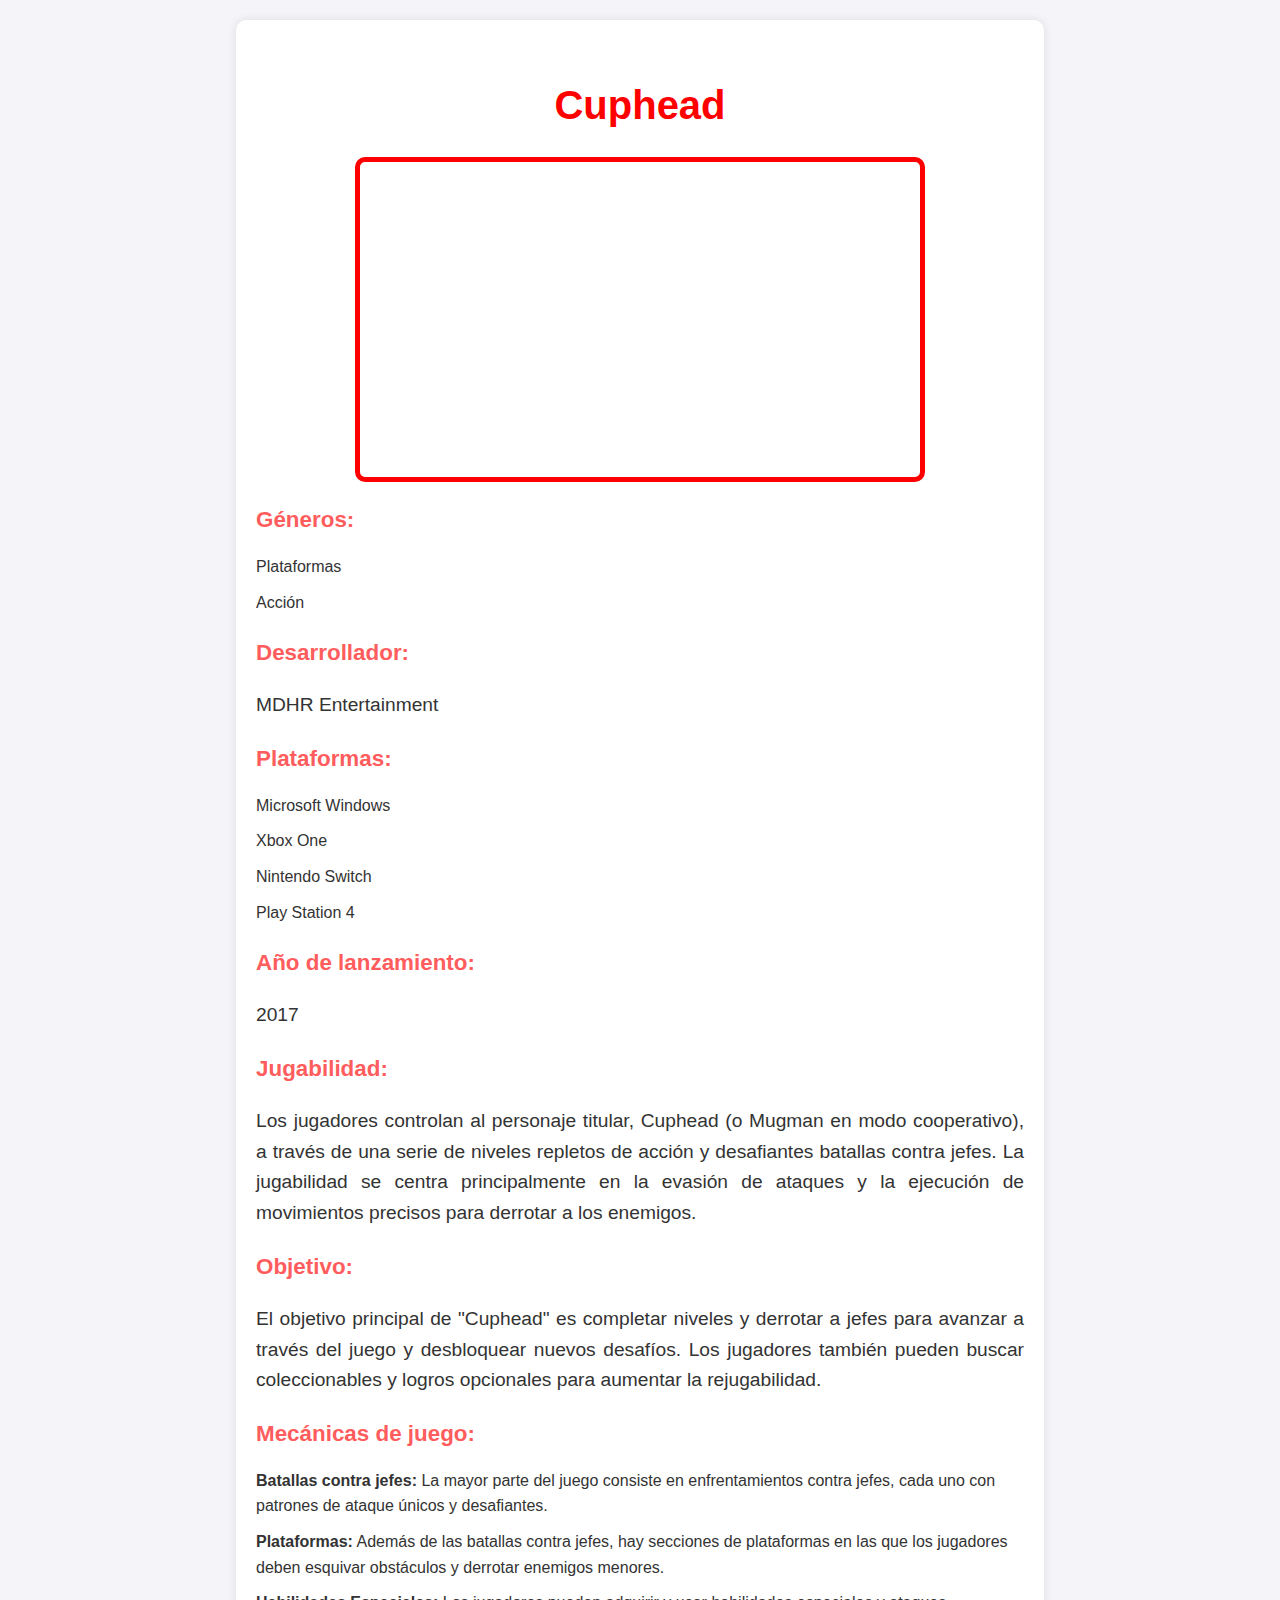
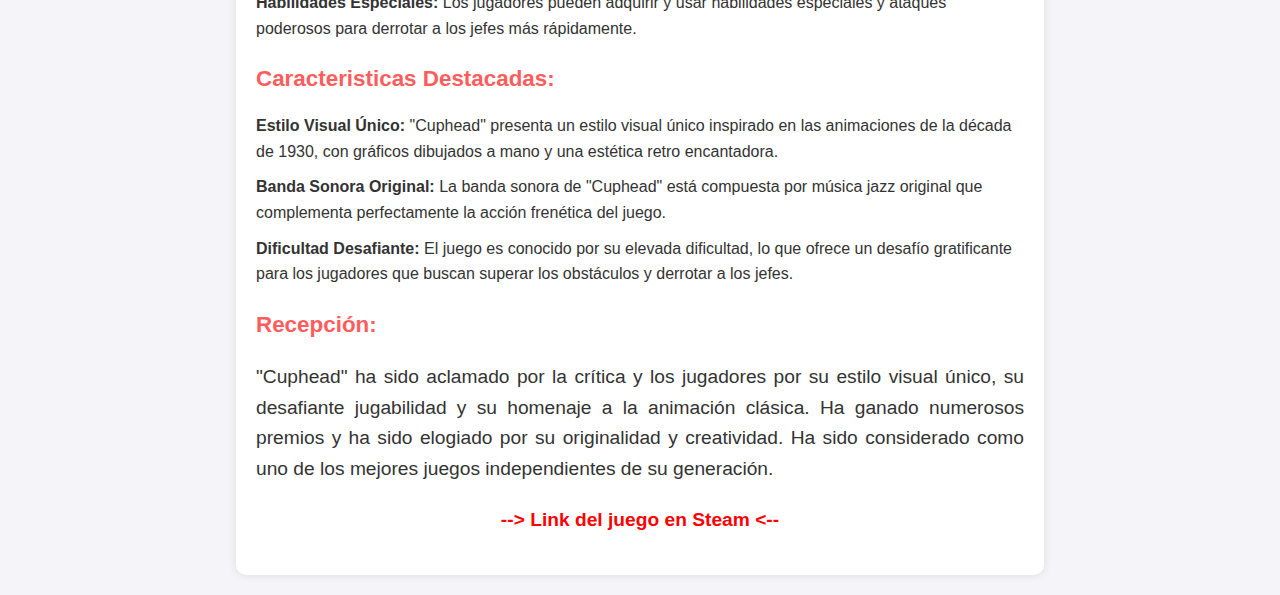
<file: FASE 2/capje.html>
<!DOCTYPE html>
<html lang="es">
<head>
    <meta charset="UTF-8">
    <meta name="viewport" content="width=device-width, initial-scale=1.0">
    <title>Cuphead</title>
    <style>
        body {
            font-family: Arial, sans-serif;
            background-color: #f4f4f9;
            color: #333;
            line-height: 1.6;
            margin: 0;
            padding: 0;
            display: flex;
            justify-content: center;
        }
        .container {
            width: 60%;
            margin: 20px;
            padding: 20px;
            background-color: #fff;
            box-shadow: 0 0 10px rgba(0, 0, 0, 0.1);
            border-radius: 10px;
        }
        h2 {
            text-align: center;
            color: #FF0000;
            font-size: 2.5em;
            margin-bottom: 20px;
        }
        p {
            font-size: 1.2em;
            text-align: justify;
        }
        .section {
            margin-bottom: 20px;
        }
        .section-title {
            font-weight: bold;
            font-size: 1.4em;
            margin-bottom: 10px;
            color: #FF5D5D;
        }
        .section ul {
            list-style-type: none;
            padding: 0;
        }
        .section ul li {
            margin-bottom: 10px;
        }
        .centered {
            text-align: center;
            margin-bottom: 20px;
        }
        .centered a {
            color: #FF0000;
            text-decoration: none;
            font-weight: bold;
            font-size: 1.2em;
        }
        .centered a:hover {
            text-decoration: underline;
        }
        iframe {
            display: block;
            margin: 0 auto 20px;
            border: 5px solid #FF0000;
            border-radius: 10px;
        }
    </style>
 <link rel="shortcut icon" type="image/x-icon" href="Iconos/cap.ico">
</head>
<body>
    <div class="container">
        <h2>Cuphead</h2>
        
        <div class="centered">
            <iframe width="560" height="315" src="https://www.youtube.com/embed/NN-9SQXoi50?si=hmI5vJH0Q4GFMEys" allowfullscreen></iframe>
        </div>
        
        <div class="section">
            <div class="section-title">Géneros:</div>
            <ul>
                <li>Plataformas</li>
                <li>Acción</li>
            </ul>
        </div>
        
        <div class="section">
            <div class="section-title">Desarrollador:</div>
            <p>MDHR Entertainment</p>
        </div>
        
        <div class="section">
            <div class="section-title">Plataformas:</div>
            <ul>
                <li>Microsoft Windows</li>
                <li>Xbox One</li>
		<li>Nintendo Switch </li>
		<li>Play Station 4 </li>
            </ul>
        </div>
        
        <div class="section">
            <div class="section-title">Año de lanzamiento:</div>
            <p>2017</p>
        </div>
        
        <div class="section">
            <div class="section-title">Jugabilidad:</div>
            <p>Los jugadores controlan al personaje titular, Cuphead (o Mugman en modo cooperativo), a través de una serie de niveles repletos de acción y desafiantes batallas contra jefes. La jugabilidad se centra principalmente en la evasión de ataques y la ejecución de movimientos precisos para derrotar a los enemigos.</p>
        </div>
        
        <div class="section">
            <div class="section-title">Objetivo:</div>
            <p>El objetivo principal de "Cuphead" es completar niveles y derrotar a jefes para avanzar a través del juego y desbloquear nuevos desafíos. Los jugadores también pueden buscar coleccionables y logros opcionales para aumentar la rejugabilidad.</p>
        </div>
        
        <div class="section">
            <div class="section-title">Mecánicas de juego:</div>
            <ul>
                <li><strong>Batallas contra jefes:</strong> La mayor parte del juego consiste en enfrentamientos contra jefes, cada uno con patrones de ataque únicos y desafiantes.</li>
                <li><strong>Plataformas:</strong> Además de las batallas contra jefes, hay secciones de plataformas en las que los jugadores deben esquivar obstáculos y derrotar enemigos menores.</li>
                <li><strong>Habilidades Especiales:</strong> Los jugadores pueden adquirir y usar habilidades especiales y ataques poderosos para derrotar a los jefes más rápidamente.</li>
            </ul>
        </div>
        
        <div class="section">
            <div class="section-title">Caracteristicas Destacadas:</div>
            <ul>
                <li><strong>Estilo Visual Único:</strong> "Cuphead" presenta un estilo visual único inspirado en las animaciones de la década de 1930, con gráficos dibujados a mano y una estética retro encantadora.</li>
                <li><strong>Banda Sonora Original:</strong> La banda sonora de "Cuphead" está compuesta por música jazz original que complementa perfectamente la acción frenética del juego.</li>
                <li><strong>Dificultad Desafiante:</strong> El juego es conocido por su elevada dificultad, lo que ofrece un desafío gratificante para los jugadores que buscan superar los obstáculos y derrotar a los jefes.</li>
            </ul>
        </div>
        
        <div class="section">
            <div class="section-title">Recepción:</div>
            <p>"Cuphead" ha sido aclamado por la crítica y los jugadores por su estilo visual único, su desafiante jugabilidad y su homenaje a la animación clásica. Ha ganado numerosos premios y ha sido elogiado por su originalidad y creatividad. Ha sido considerado como uno de los mejores juegos independientes de su generación.</p>
        </div>
        
        <div class="centered">
            <a target="_blank" href="https://store.steampowered.com/app/268910/Cuphead/">--> Link del juego en Steam <--</a>
        </div>
    </div>
</body>
</html>
</file>
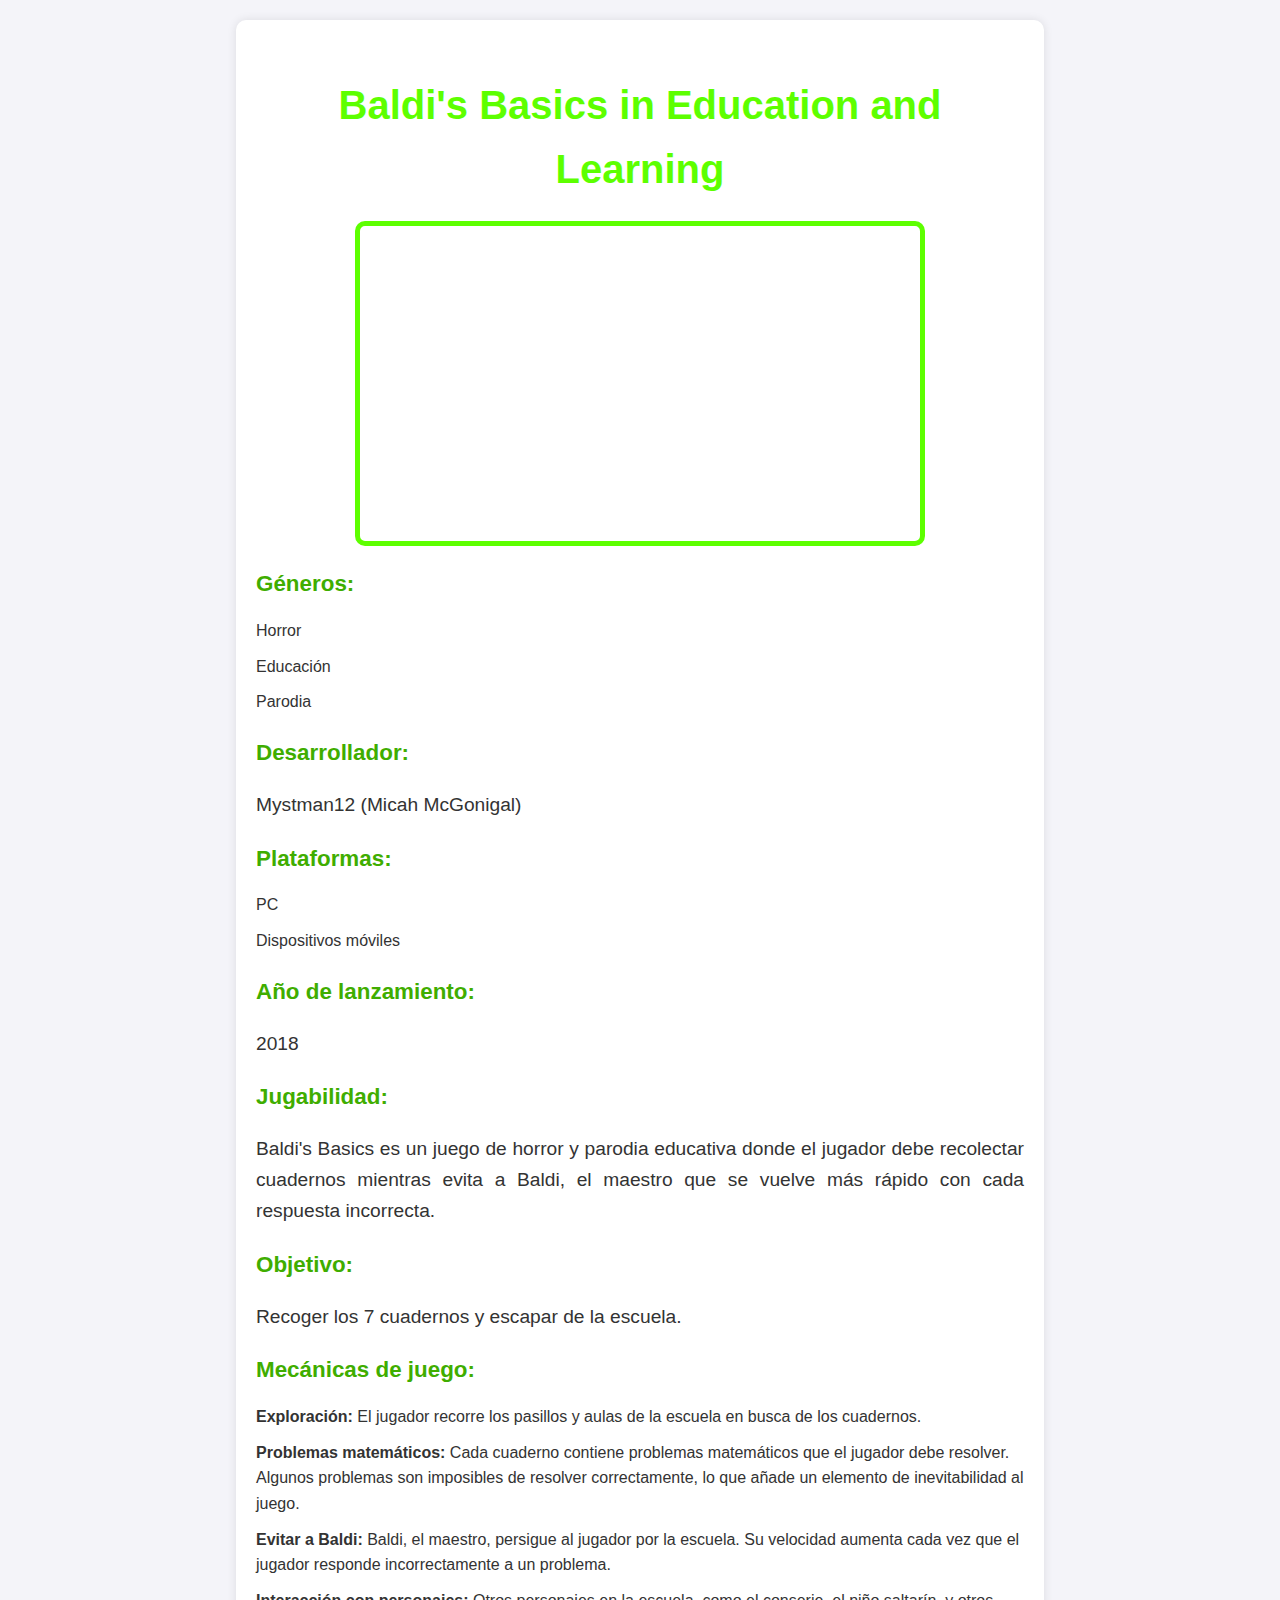
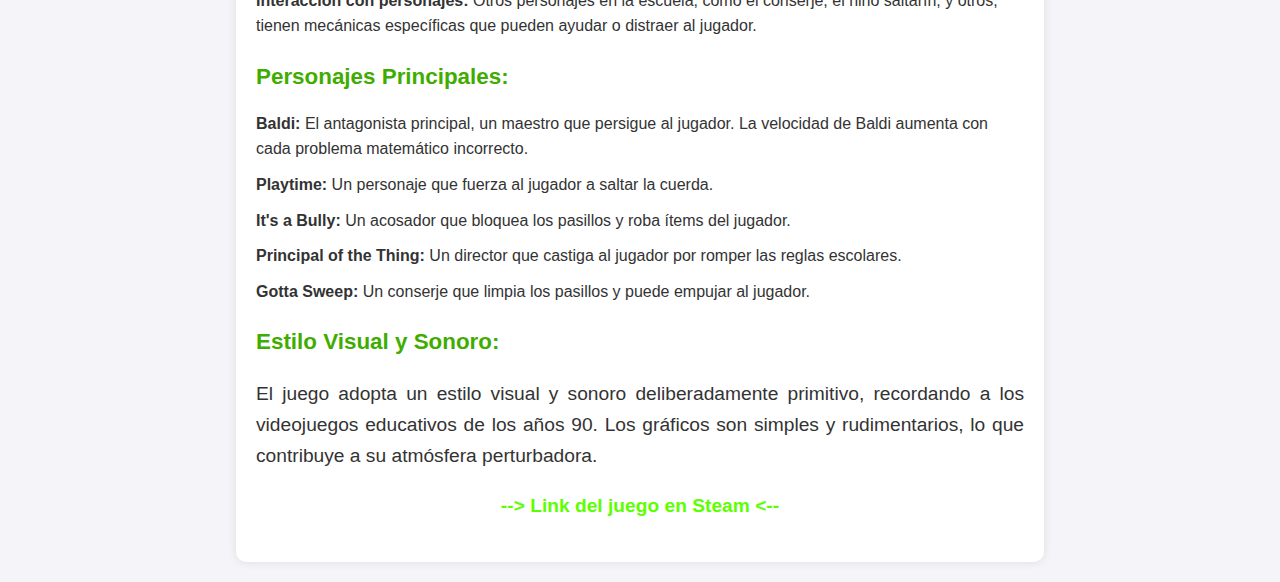
<file: FASE 2/Elcalvo.html>
<!DOCTYPE html>
<html lang="es">
<head>
    <meta charset="UTF-8">
    <meta name="viewport" content="width=device-width, initial-scale=1.0">
    <title>Baldi's Basics in Education and Learning</title>
    <style>
        body {
            font-family: Arial, sans-serif;
            background-color: #f4f4f9;
            color: #333;
            line-height: 1.6;
            margin: 0;
            padding: 0;
            display: flex;
            justify-content: center;
        }
        .container {
            width: 60%;
            margin: 20px;
            padding: 20px;
            background-color: #fff;
            box-shadow: 0 0 10px rgba(0, 0, 0, 0.1);
            border-radius: 10px;
        }
        h2 {
            text-align: center;
            color: #5DFF00;
            font-size: 2.5em;
            margin-bottom: 20px;
        }
        p {
            font-size: 1.2em;
            text-align: justify;
        }
        .section {
            margin-bottom: 20px;
        }
        .section-title {
            font-weight: bold;
            font-size: 1.4em;
            margin-bottom: 10px;
            color: #3FAD00;
        }
        .section ul {
            list-style-type: none;
            padding: 0;
        }
        .section ul li {
            margin-bottom: 10px;
        }
        .centered {
            text-align: center;
            margin-bottom: 20px;
        }
        .centered a {
            color: #5DFF00;
            text-decoration: none;
            font-weight: bold;
            font-size: 1.2em;
        }
        .centered a:hover {
            text-decoration: underline;
        }
        iframe {
            display: block;
            margin: 0 auto 20px;
            border: 5px solid #5DFF00;
            border-radius: 10px;
        }
    </style>
 <link rel="shortcut icon" type="image/x-icon" href="Iconos/baldi.ico">
</head>
<body>
    <div class="container">
        <h2>Baldi's Basics in Education and Learning</h2>
        
        <div class="centered">
            <iframe width="560" height="315" src="https://www.youtube.com/embed/kjkAxdidVp4?si=giOAdq14WQOp3oth" allowfullscreen></iframe>
        </div>
        
        <div class="section">
            <div class="section-title">Géneros:</div>
            <ul>
                <li>Horror</li>
                <li>Educación</li>
                <li>Parodia</li>
            </ul>
        </div>
        
        <div class="section">
            <div class="section-title">Desarrollador:</div>
            <p>Mystman12 (Micah McGonigal)</p>
        </div>
        
        <div class="section">
            <div class="section-title">Plataformas:</div>
            <ul>
                <li>PC</li>
                <li>Dispositivos móviles</li>
            </ul>
        </div>
        
        <div class="section">
            <div class="section-title">Año de lanzamiento:</div>
            <p>2018</p>
        </div>
        
        <div class="section">
            <div class="section-title">Jugabilidad:</div>
            <p>Baldi's Basics es un juego de horror y parodia educativa donde el jugador debe recolectar cuadernos mientras evita a Baldi, el maestro que se vuelve más rápido con cada respuesta incorrecta.</p>
        </div>
        
        <div class="section">
            <div class="section-title">Objetivo:</div>
            <p>Recoger los 7 cuadernos y escapar de la escuela.</p>
        </div>
        
        <div class="section">
            <div class="section-title">Mecánicas de juego:</div>
            <ul>
                <li><strong>Exploración:</strong> El jugador recorre los pasillos y aulas de la escuela en busca de los cuadernos.</li>
                <li><strong>Problemas matemáticos:</strong> Cada cuaderno contiene problemas matemáticos que el jugador debe resolver. Algunos problemas son imposibles de resolver correctamente, lo que añade un elemento de inevitabilidad al juego.</li>
                <li><strong>Evitar a Baldi:</strong> Baldi, el maestro, persigue al jugador por la escuela. Su velocidad aumenta cada vez que el jugador responde incorrectamente a un problema.</li>
                <li><strong>Interacción con personajes:</strong> Otros personajes en la escuela, como el conserje, el niño saltarín, y otros, tienen mecánicas específicas que pueden ayudar o distraer al jugador.</li>
            </ul>
        </div>
        
        <div class="section">
            <div class="section-title">Personajes Principales:</div>
            <ul>
                <li><strong>Baldi:</strong> El antagonista principal, un maestro que persigue al jugador. La velocidad de Baldi aumenta con cada problema matemático incorrecto.</li>
                <li><strong>Playtime:</strong> Un personaje que fuerza al jugador a saltar la cuerda.</li>
                <li><strong>It's a Bully:</strong> Un acosador que bloquea los pasillos y roba ítems del jugador.</li>
                <li><strong>Principal of the Thing:</strong> Un director que castiga al jugador por romper las reglas escolares.</li>
                <li><strong>Gotta Sweep:</strong> Un conserje que limpia los pasillos y puede empujar al jugador.</li>
            </ul>
        </div>
        
        <div class="section">
            <div class="section-title">Estilo Visual y Sonoro:</div>
            <p>El juego adopta un estilo visual y sonoro deliberadamente primitivo, recordando a los videojuegos educativos de los años 90. Los gráficos son simples y rudimentarios, lo que contribuye a su atmósfera perturbadora.</p>
        </div>
        
        <div class="centered">
            <a target="_blank" href="https://store.steampowered.com/app/1712830/Baldis_Basics_Classic_Remastered/">--> Link del juego en Steam <--</a>
        </div>
    </div>
</body>
</html>
</file>
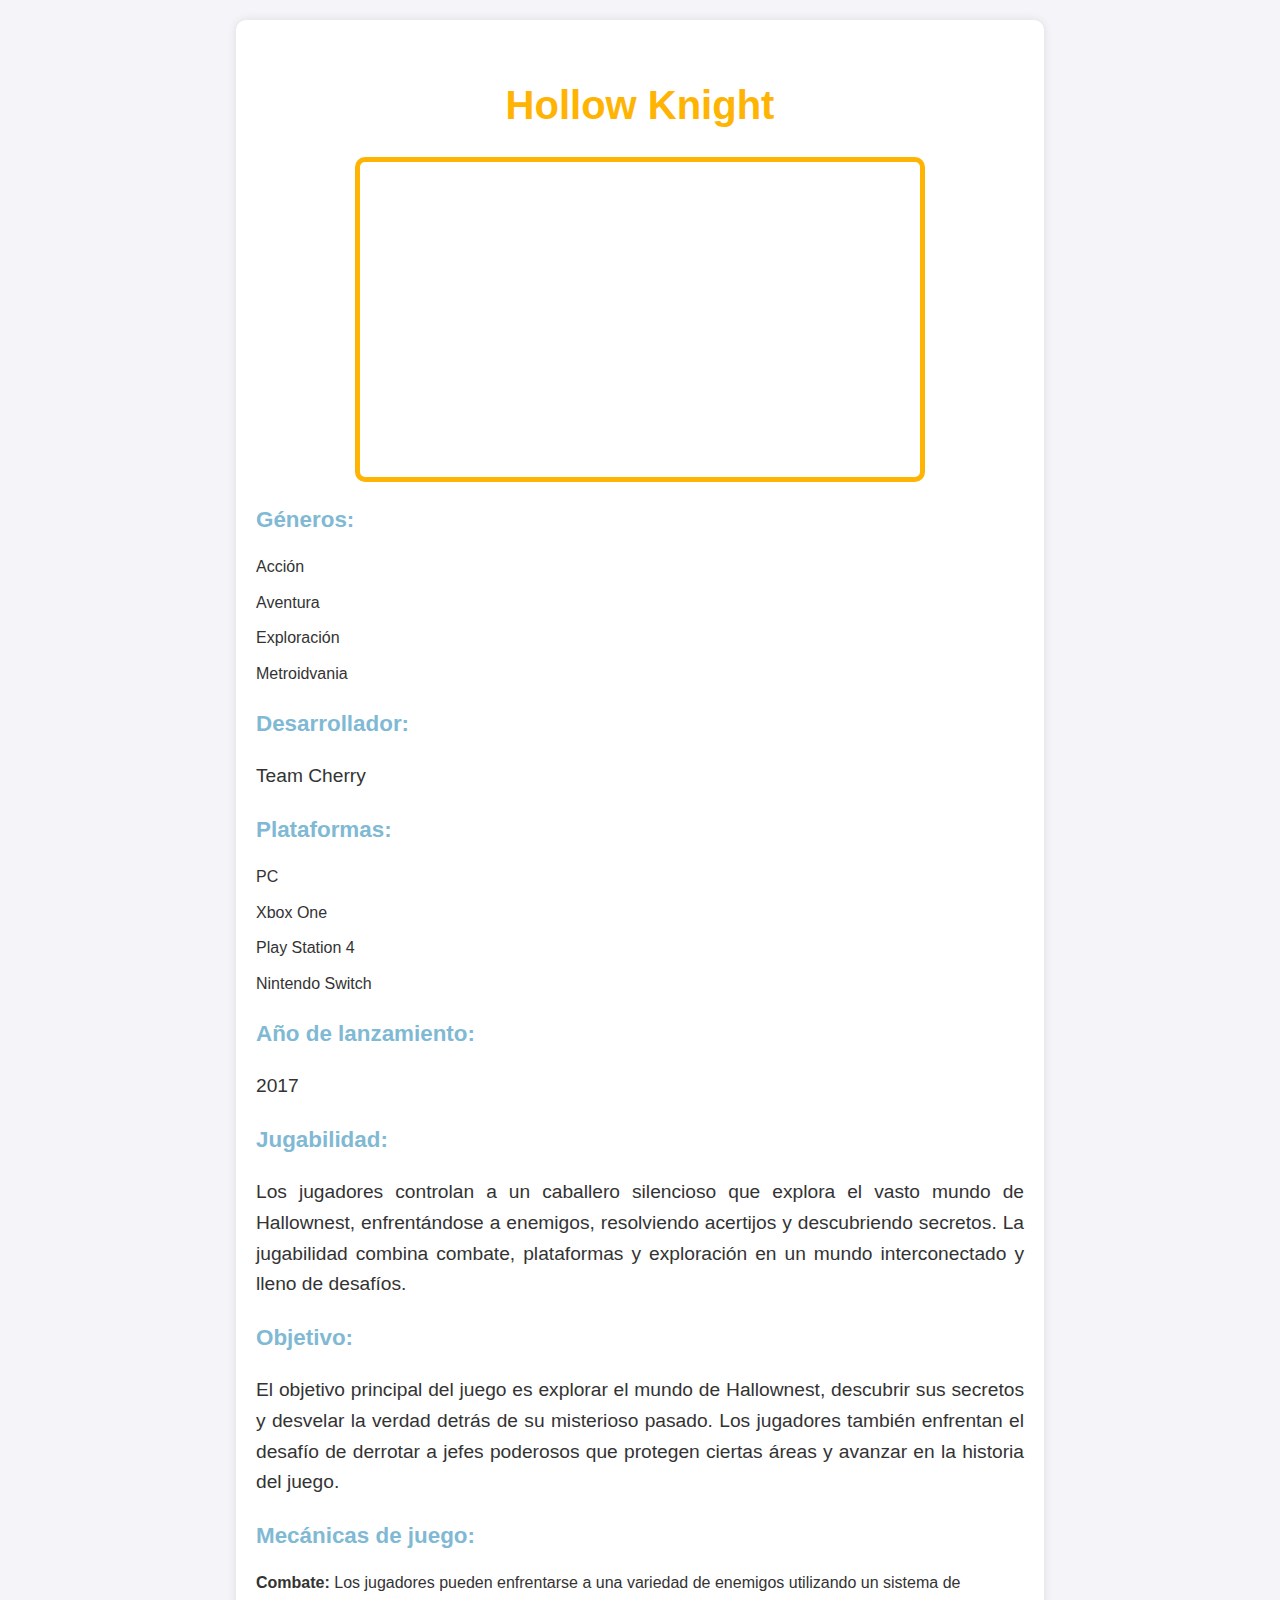
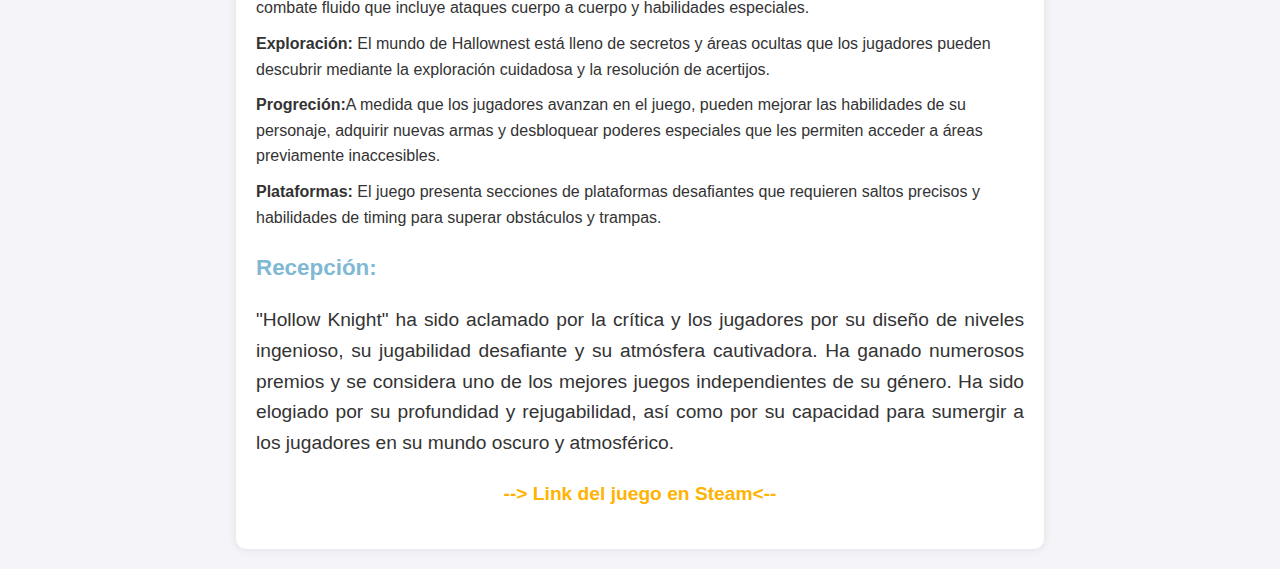
<file: FASE 2/elselladas.html>
<!DOCTYPE html>
<html lang="es">
<head>
    <meta charset="UTF-8">
    <meta name="viewport" content="width=device-width, initial-scale=1.0">
    <title>Hollow Knight</title>
    <style>
        body {
            font-family: Arial, sans-serif;
            background-color: #f4f4f9;
            color: #333;
            line-height: 1.6;
            margin: 0;
            padding: 0;
            display: flex;
            justify-content: center;
        }
        .container {
            width: 60%;
            margin: 20px;
            padding: 20px;
            background-color: #fff;
            box-shadow: 0 0 10px rgba(0, 0, 0, 0.1);
            border-radius: 10px;
        }
        h2 {
            text-align: center;
            color: #FFB303;
            font-size: 2.5em;
            margin-bottom: 20px;
        }
        p {
            font-size: 1.2em;
            text-align: justify;
        }
        .section {
            margin-bottom: 20px;
        }
        .section-title {
            font-weight: bold;
            font-size: 1.4em;
            margin-bottom: 10px;
            color: #80B9D4;
        }
        .section ul {
            list-style-type: none;
            padding: 0;
        }
        .section ul li {
            margin-bottom: 10px;
        }
        .centered {
            text-align: center;
            margin-bottom: 20px;
        }
        .centered a {
            color: #FFB303;
            text-decoration: none;
            font-weight: bold;
            font-size: 1.2em;
        }
        .centered a:hover {
            text-decoration: underline;
        }
        iframe {
            display: block;
            margin: 0 auto 20px;
            border: 5px solid #FFB303;
            border-radius: 10px;
        }
    </style>
 <link rel="shortcut icon" type="image/x-icon" href="Iconos/golou.ico">
</head>
<body>
    <div class="container">
        <h2>Hollow Knight</h2>
        
        <div class="centered">
            <iframe width="560" height="315" src="https://www.youtube.com/embed/UAO2urG23S4?si=GfOCV48lSZ5RIbdY" allowfullscreen></iframe>
        </div>
        
        <div class="section">
            <div class="section-title">Géneros:</div>
            <ul>
                <li>Acción</li>
                <li>Aventura</li>
		<li>Exploración</li>
		<li>Metroidvania</li>
            </ul>
        </div>
        
        <div class="section">
            <div class="section-title">Desarrollador:</div>
            <p>Team Cherry</p>
        </div>
        
        <div class="section">
            <div class="section-title">Plataformas:</div>
            <ul>
                <li>PC</li>
                <li>Xbox One</li>
		<li>Play Station 4</li>
		<li>Nintendo Switch</li>
            </ul>
        </div>
        
        <div class="section">
            <div class="section-title">Año de lanzamiento:</div>
            <p>2017</p>
        </div>
        
        <div class="section">
            <div class="section-title">Jugabilidad:</div>
            <p>Los jugadores controlan a un caballero silencioso que explora el vasto mundo de Hallownest, enfrentándose a enemigos, resolviendo acertijos y descubriendo secretos. La jugabilidad combina combate, plataformas y exploración en un mundo interconectado y lleno de desafíos.</p>
        </div>
        
        <div class="section">
            <div class="section-title">Objetivo:</div>
            <p>El objetivo principal del juego es explorar el mundo de Hallownest, descubrir sus secretos y desvelar la verdad detrás de su misterioso pasado. Los jugadores también enfrentan el desafío de derrotar a jefes poderosos que protegen ciertas áreas y avanzar en la historia del juego.</p>
        </div>
        
        <div class="section">
            <div class="section-title">Mecánicas de juego:</div>
            <ul>
                <li><strong>Combate:</strong> Los jugadores pueden enfrentarse a una variedad de enemigos utilizando un sistema de combate fluido que incluye ataques cuerpo a cuerpo y habilidades especiales. </li>
                <li><strong>Exploración:</strong>  El mundo de Hallownest está lleno de secretos y áreas ocultas que los jugadores pueden descubrir mediante la exploración cuidadosa y la resolución de acertijos.</li>
                <li><strong>Progreción:</strong>A medida que los jugadores avanzan en el juego, pueden mejorar las habilidades de su personaje, adquirir nuevas armas y desbloquear poderes especiales que les permiten acceder a áreas previamente inaccesibles. </li>
		<li><strong>Plataformas:</strong> El juego presenta secciones de plataformas desafiantes que requieren saltos precisos y habilidades de timing para superar obstáculos y trampas.</li>
	</ul>
        </div>
        
        <div class="section">
            <div class="section-title">Recepción:</div>
            <p>"Hollow Knight" ha sido aclamado por la crítica y los jugadores por su diseño de niveles ingenioso, su jugabilidad desafiante y su atmósfera cautivadora. Ha ganado numerosos premios y se considera uno de los mejores juegos independientes de su género. Ha sido elogiado por su profundidad y rejugabilidad, así como por su capacidad para sumergir a los jugadores en su mundo oscuro y atmosférico.</p>
        </div>
        
        <div class="centered">
            <a target="_blank" href="https://store.steampowered.com/app/367520/Hollow_Knight/"">--> Link del juego en Steam<--</a>
        </div>
    </div>
</body>
</html>
</file>
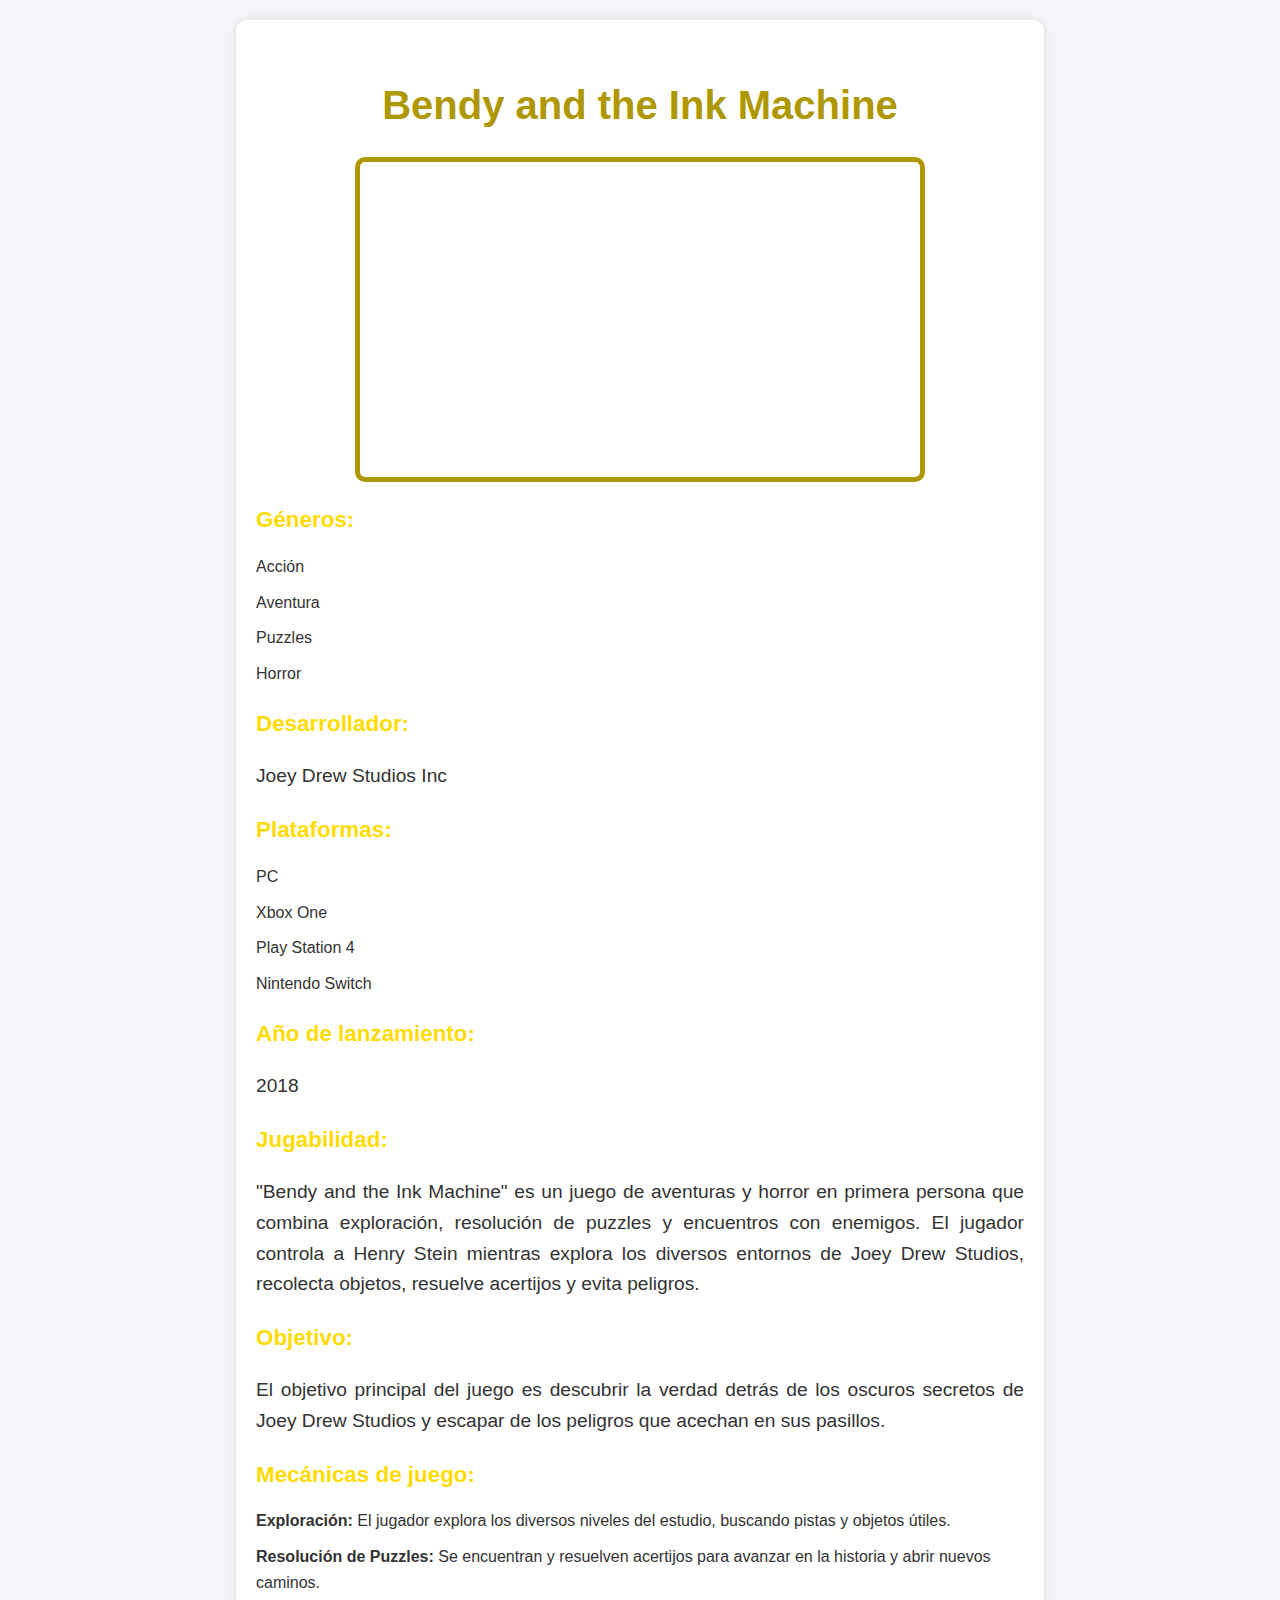
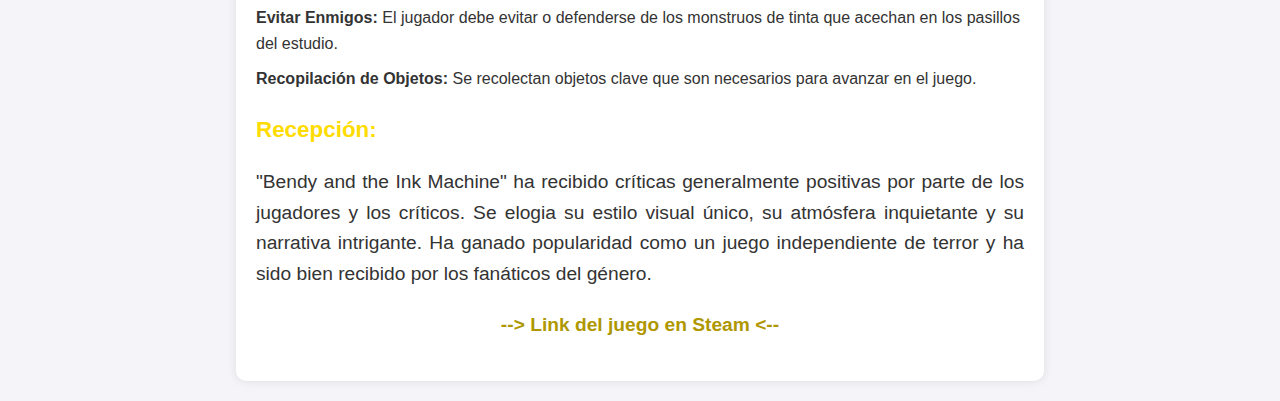
<file: FASE 2/eltintas.html>
<!DOCTYPE html>
<html lang="es">
<head>
    <meta charset="UTF-8">
    <meta name="viewport" content="width=device-width, initial-scale=1.0">
    <title>Bendy and the Ink Mahine</title>
    <style>
        body {
            font-family: Arial, sans-serif;
            background-color: #f4f4f9;
            color: #333;
            line-height: 1.6;
            margin: 0;
            padding: 0;
            display: flex;
            justify-content: center;
        }
        .container {
            width: 60%;
            margin: 20px;
            padding: 20px;
            background-color: #fff;
            box-shadow: 0 0 10px rgba(0, 0, 0, 0.1);
            border-radius: 10px;
        }
        h2 {
            text-align: center;
            color: #AF9700;
            font-size: 2.5em;
            margin-bottom: 20px;
        }
        p {
            font-size: 1.2em;
            text-align: justify;
        }
        .section {
            margin-bottom: 20px;
        }
        .section-title {
            font-weight: bold;
            font-size: 1.4em;
            margin-bottom: 10px;
            color: #FFDC01;
        }
        .section ul {
            list-style-type: none;
            padding: 0;
        }
        .section ul li {
            margin-bottom: 10px;
        }
        .centered {
            text-align: center;
            margin-bottom: 20px;
        }
        .centered a {
            color: #AF9700;
            text-decoration: none;
            font-weight: bold;
            font-size: 1.2em;
        }
        .centered a:hover {
            text-decoration: underline;
        }
        iframe {
            display: block;
            margin: 0 auto 20px;
            border: 5px solid #AF9700;
            border-radius: 10px;
        }
    </style>
 <link rel="shortcut icon" type="image/x-icon" href="Iconos/bendys.ico">
</head>
<body>
    <div class="container">
        <h2>Bendy and the Ink Machine</h2>
        
        <div class="centered">
            <iframe width="560" height="315" src="https://www.youtube.com/embed/kU4w0WgUh18?si=Ej4PPe6Vg02TuSYm" allowfullscreen></iframe>
        </div>
        
        <div class="section">
            <div class="section-title">Géneros:</div>
            <ul>
                <li>Acción</li>
                <li>Aventura</li>
		<li>Puzzles</li>
		<li>Horror</li>
            </ul>
        </div>
        
        <div class="section">
            <div class="section-title">Desarrollador:</div>
            <p>Joey Drew Studios Inc</p>
        </div>
        
        <div class="section">
            <div class="section-title">Plataformas:</div>
            <ul>
                <li>PC</li>
                <li>Xbox One</li>
		<li>Play Station 4</li>
		<li>Nintendo Switch</li>
            </ul>
        </div>
        
        <div class="section">
            <div class="section-title">Año de lanzamiento:</div>
            <p>2018</p>
        </div>
        
        <div class="section">
            <div class="section-title">Jugabilidad:</div>
            <p>"Bendy and the Ink Machine" es un juego de aventuras y horror en primera persona que combina exploración, resolución de puzzles y encuentros con enemigos. El jugador controla a Henry Stein mientras explora los diversos entornos de Joey Drew Studios, recolecta objetos, resuelve acertijos y evita peligros.</p>
        </div>
        
        <div class="section">
            <div class="section-title">Objetivo:</div>
            <p>El objetivo principal del juego es descubrir la verdad detrás de los oscuros secretos de Joey Drew Studios y escapar de los peligros que acechan en sus pasillos.</p>
        </div>
        
        <div class="section">
            <div class="section-title">Mecánicas de juego:</div>
            <ul>
                <li><strong>Exploración:</strong> El jugador explora los diversos niveles del estudio, buscando pistas y objetos útiles. </li>
                <li><strong>Resolución de Puzzles:</strong> Se encuentran y resuelven acertijos para avanzar en la historia y abrir nuevos caminos.</li>
                <li><strong>Evitar Enmigos:</strong> El jugador debe evitar o defenderse de los monstruos de tinta que acechan en los pasillos del estudio.</li>
		<li><strong>Recopilación de Objetos:</strong> Se recolectan objetos clave que son necesarios para avanzar en el juego.</li>
            </ul>
        </div>
        
        <div class="section">
            <div class="section-title">Recepción:</div>
            <p>"Bendy and the Ink Machine" ha recibido críticas generalmente positivas por parte de los jugadores y los críticos. Se elogia su estilo visual único, su atmósfera inquietante y su narrativa intrigante. Ha ganado popularidad como un juego independiente de terror y ha sido bien recibido por los fanáticos del género.</p>
        </div>
        
        <div class="centered">
            <a target="_blank" href="https://store.steampowered.com/app/622650/Bendy_and_the_Ink_Machine/">--> Link del juego en Steam <--</a>
        </div>
    </div>
</body>
</html>
</file>
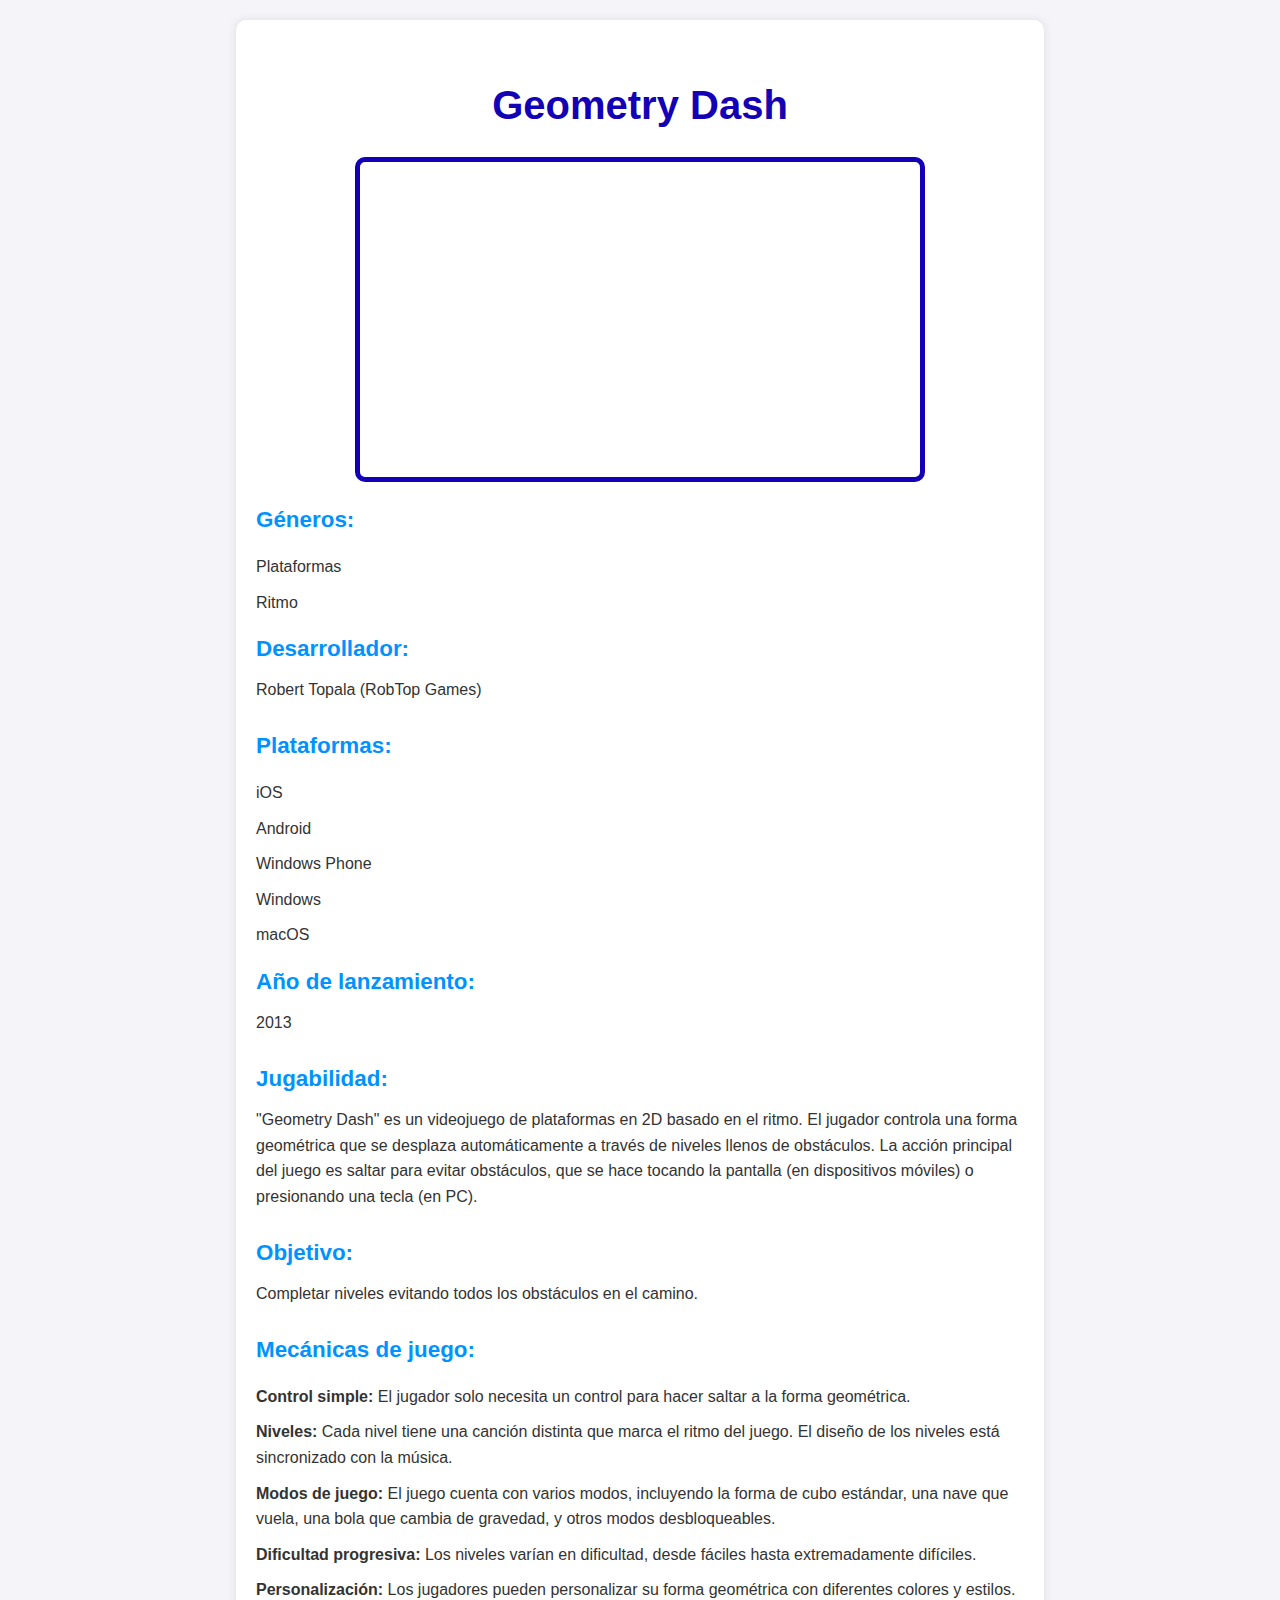
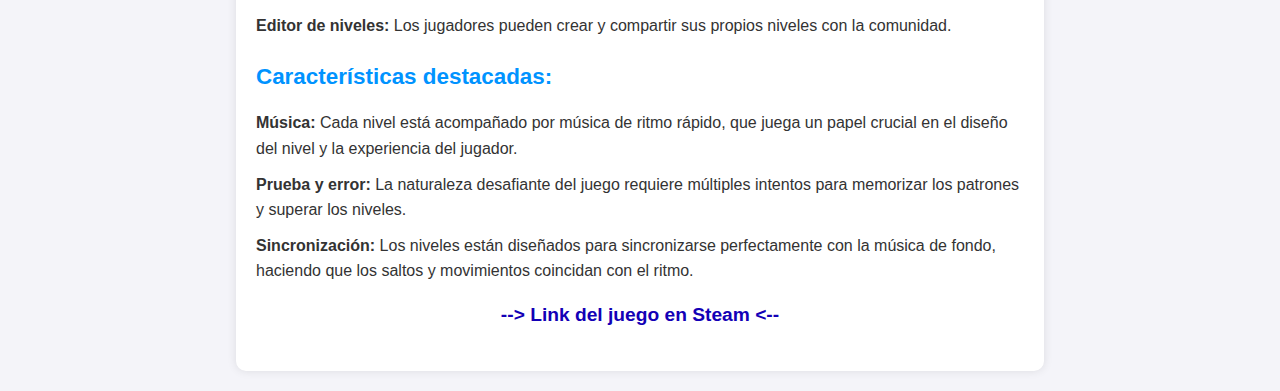
<file: FASE 2/GD.html>
<!DOCTYPE html>
<html lang="es">
<head>
    <meta charset="UTF-8">
    <meta name="viewport" content="width=device-width, initial-scale=1.0">
    <title>Geometry Dash</title>
    <style>
	body {
            font-family: Arial, sans-serif;
            background-color: #f4f4f9;
            color: #333;
            line-height: 1.6;
            margin: 0;
            padding: 0;
            display: flex;
            justify-content: center;
        }
        .container {
            width: 60%;
            margin: 20px;
            padding: 20px;
            background-color: #fff;
            box-shadow: 0 0 10px rgba(0, 0, 0, 0.1);
            border-radius: 10px;
        }
        h2 {
            text-align: center;
            color: #1300B6;
            font-size: 2.5em;
            margin-bottom: 20px;
        }
        p {
            font-size: 1.2em;
            text-align: justify;
        }
        .section {
            margin-bottom: 20px;
        }
        .section-title {
            font-weight: bold;
            font-size: 1.4em;
            margin-bottom: 10px;
            color: #0093FF;
        }
        .section ul {
            list-style-type: none;
            padding: 0;
        }
        .section ul li {
            margin-bottom: 10px;
        }
        .centered {
            text-align: center;
            margin-bottom: 20px;
        }
        .centered a {
            color: #1300B6;
            text-decoration: none;
            font-weight: bold;
            font-size: 1.2em;
        }
        .centered a:hover {
            text-decoration: underline;
        }
        iframe {
            display: block;
            margin: 0 auto 20px;
            border: 5px solid #1300B6;
            border-radius: 10px;
        }
    </style>
 <link rel="shortcut icon" type="image/x-icon" href="Iconos/gd.ico">
</head>
<body>
<div class="container">
    <h2>Geometry Dash</h2>
<div class="centered">
        <iframe width="560" height="315" src="https://www.youtube.com/embed/k90y6PIzIaE?si=TmFfjelty43DnWBb" frameborder="0" allowfullscreen></iframe>
	</div>
	<div class="section">
        <div class="section-title">
        <b>Géneros:</b> </div>
        <ul>
            <li>Plataformas</li>
            <li>Ritmo</li>
        </ul>
	<div class="section">
            <div class="section-title">
        <b>Desarrollador:</b><br></div>
        Robert Topala (RobTop Games)<br><br>
	<div class="section">
            <div class="section-title">
        <b>Plataformas:</b></div>
        <ul>
            <li>iOS</li>
            <li>Android</li>
            <li>Windows Phone</li>
            <li>Windows</li>
            <li>macOS</li>
        </ul>
	<div class="section">
            <div class="section-title">
        <b>Año de lanzamiento:</b><br></div>
        2013<br><br>
	<div class="section">
            <div class="section-title">
        <b>Jugabilidad:</b><br></div>
        "Geometry Dash" es un videojuego de plataformas en 2D basado en el ritmo. El jugador controla una forma geométrica que se desplaza automáticamente a través de niveles llenos de obstáculos. La acción principal del juego es saltar para evitar obstáculos, que se hace tocando la pantalla (en dispositivos móviles) o presionando una tecla (en PC).<br><br>
	<div class="section">
            <div class="section-title">
        <b>Objetivo:</b><br></div>
        Completar niveles evitando todos los obstáculos en el camino.<br><br>
	<div class="section">
            <div class="section-title">
        <b>Mecánicas de juego:</b></div>
        <ul>
            <li><strong>Control simple: </strong>El jugador solo necesita un control para hacer saltar a la forma geométrica.</li>
            <li><strong>Niveles: </strong>Cada nivel tiene una canción distinta que marca el ritmo del juego. El diseño de los niveles está sincronizado con la música.</li>
            <li><strong>Modos de juego: </strong>El juego cuenta con varios modos, incluyendo la forma de cubo estándar, una nave que vuela, una bola que cambia de gravedad, y otros modos desbloqueables.</li>
            <li><strong>Dificultad progresiva: </strong>Los niveles varían en dificultad, desde fáciles hasta extremadamente difíciles.</li>
            <li><strong>Personalización: </strong>Los jugadores pueden personalizar su forma geométrica con diferentes colores y estilos.</li>
            <li><strong>Editor de niveles: </strong>Los jugadores pueden crear y compartir sus propios niveles con la comunidad.</li>
        </ul>
	</div>
<div class="section">
            <div class="section-title">
        <b>Características destacadas:</b> </div>
        <ul>
            <li><strong>Música: </strong> Cada nivel está acompañado por música de ritmo rápido, que juega un papel crucial en el diseño del nivel y la experiencia del jugador.</li>
            <li><strong>Prueba y error: </strong>La naturaleza desafiante del juego requiere múltiples intentos para memorizar los patrones y superar los niveles.</li>
            <li><strong>Sincronización: </strong>Los niveles están diseñados para sincronizarse perfectamente con la música de fondo, haciendo que los saltos y movimientos coincidan con el ritmo.</li>
        </ul>
        <div class="centered">
            <a target="_blank" href="https://store.steampowered.com/app/322170/Geometry_Dash/">--> Link del juego en Steam <--</a>
        </div>
</div>
    </p>
</body>
</html>
</file>
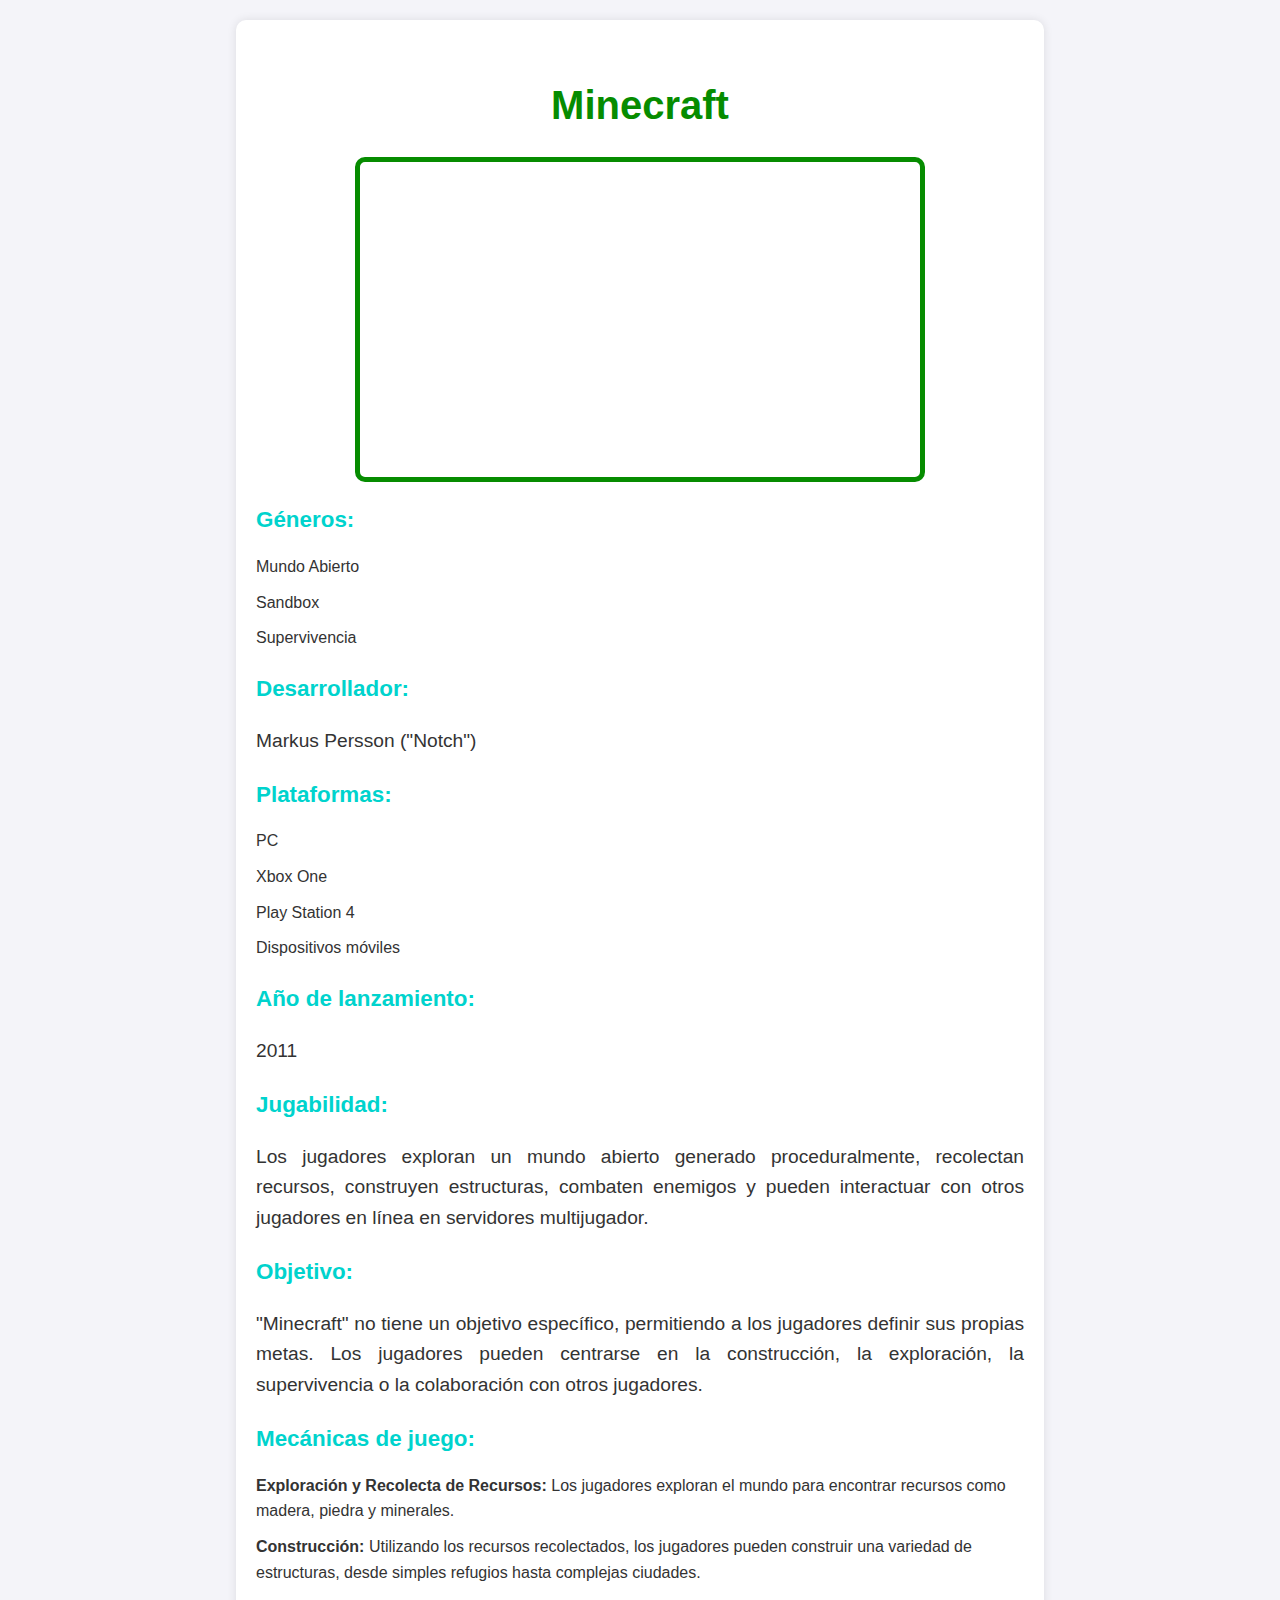
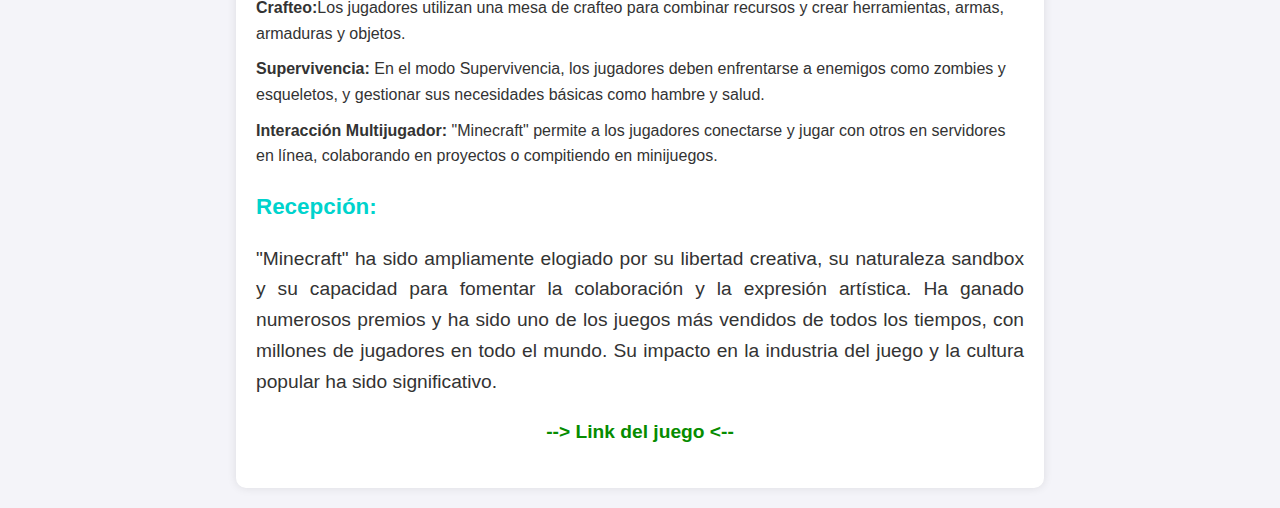
<file: FASE 2/maicra.html>
<!DOCTYPE html>
<html lang="es">
<head>
    <meta charset="UTF-8">
    <meta name="viewport" content="width=device-width, initial-scale=1.0">
    <title>Minecraft</title>
    <style>
        body {
            font-family: Arial, sans-serif;
            background-color: #f4f4f9;
            color: #333;
            line-height: 1.6;
            margin: 0;
            padding: 0;
            display: flex;
            justify-content: center;
        }
        .container {
            width: 60%;
            margin: 20px;
            padding: 20px;
            background-color: #fff;
            box-shadow: 0 0 10px rgba(0, 0, 0, 0.1);
            border-radius: 10px;
        }
        h2 {
            text-align: center;
            color: #068C00;
            font-size: 2.5em;
            margin-bottom: 20px;
        }
        p {
            font-size: 1.2em;
            text-align: justify;
        }
        .section {
            margin-bottom: 20px;
        }
        .section-title {
            font-weight: bold;
            font-size: 1.4em;
            margin-bottom: 10px;
            color: #00D3CD;
        }
        .section ul {
            list-style-type: none;
            padding: 0;
        }
        .section ul li {
            margin-bottom: 10px;
        }
        .centered {
            text-align: center;
            margin-bottom: 20px;
        }
        .centered a {
            color: #068C00;
            text-decoration: none;
            font-weight: bold;
            font-size: 1.2em;
        }
        .centered a:hover {
            text-decoration: underline;
        }
        iframe {
            display: block;
            margin: 0 auto 20px;
            border: 5px solid #068C00;
            border-radius: 10px;
        }
    </style>
 <link rel="shortcut icon" type="image/x-icon" href="Iconos/maicraf.ico">
</head>
<body>
    <div class="container">
        <h2>Minecraft</h2>
        
        <div class="centered">
            <iframe width="560" height="315" src="https://www.youtube.com/embed/MmB9b5njVbA?si=CoSdoNF0nR9PN5tV" allowfullscreen></iframe>
        </div>
        
        <div class="section">
            <div class="section-title">Géneros:</div>
            <ul>
                <li>Mundo Abierto</li>
                <li>Sandbox</li>
		<li>Supervivencia</li>
            </ul>
        </div>
        
        <div class="section">
            <div class="section-title">Desarrollador:</div>
            <p>Markus Persson ("Notch")</p>
        </div>
        
        <div class="section">
            <div class="section-title">Plataformas:</div>
            <ul>
                <li>PC</li>
                <li>Xbox One</li>
		<li>Play Station 4</li>
		<li>Dispositivos móviles</li>
            </ul>
        </div>
        
        <div class="section">
            <div class="section-title">Año de lanzamiento:</div>
            <p>2011</p>
        </div>
        
        <div class="section">
            <div class="section-title">Jugabilidad:</div>
            <p>Los jugadores exploran un mundo abierto generado proceduralmente, recolectan recursos, construyen estructuras, combaten enemigos y pueden interactuar con otros jugadores en línea en servidores multijugador.</p>
        </div>
        
        <div class="section">
            <div class="section-title">Objetivo:</div>
            <p>"Minecraft" no tiene un objetivo específico, permitiendo a los jugadores definir sus propias metas. Los jugadores pueden centrarse en la construcción, la exploración, la supervivencia o la colaboración con otros jugadores.</p>
        </div>
        
        <div class="section">
            <div class="section-title">Mecánicas de juego:</div>
            <ul>
                <li><strong>Exploración y Recolecta de Recursos:</strong> Los jugadores exploran el mundo para encontrar recursos como madera, piedra y minerales. </li>
                <li><strong>Construcción:</strong>  Utilizando los recursos recolectados, los jugadores pueden construir una variedad de estructuras, desde simples refugios hasta complejas ciudades.</li>
                <li><strong>Crafteo:</strong>Los jugadores utilizan una mesa de crafteo para combinar recursos y crear herramientas, armas, armaduras y objetos. </li>
		<li><strong>Supervivencia:</strong> En el modo Supervivencia, los jugadores deben enfrentarse a enemigos como zombies y esqueletos, y gestionar sus necesidades básicas como hambre y salud.</li>
            	<li><strong>Interacción Multijugador:</strong> "Minecraft" permite a los jugadores conectarse y jugar con otros en servidores en línea, colaborando en proyectos o compitiendo en minijuegos.</li>
	</ul>
        </div>
        
        <div class="section">
            <div class="section-title">Recepción:</div>
            <p>"Minecraft" ha sido ampliamente elogiado por su libertad creativa, su naturaleza sandbox y su capacidad para fomentar la colaboración y la expresión artística. Ha ganado numerosos premios y ha sido uno de los juegos más vendidos de todos los tiempos, con millones de jugadores en todo el mundo. Su impacto en la industria del juego y la cultura popular ha sido significativo.</p>
        </div>
        
        <div class="centered">
            <a target="_blank" href="https://www.minecraft.net/es-es/store/minecraft-deluxe-collection-pc">--> Link del juego <--</a>
        </div>
    </div>
</body>
</html>
</file>
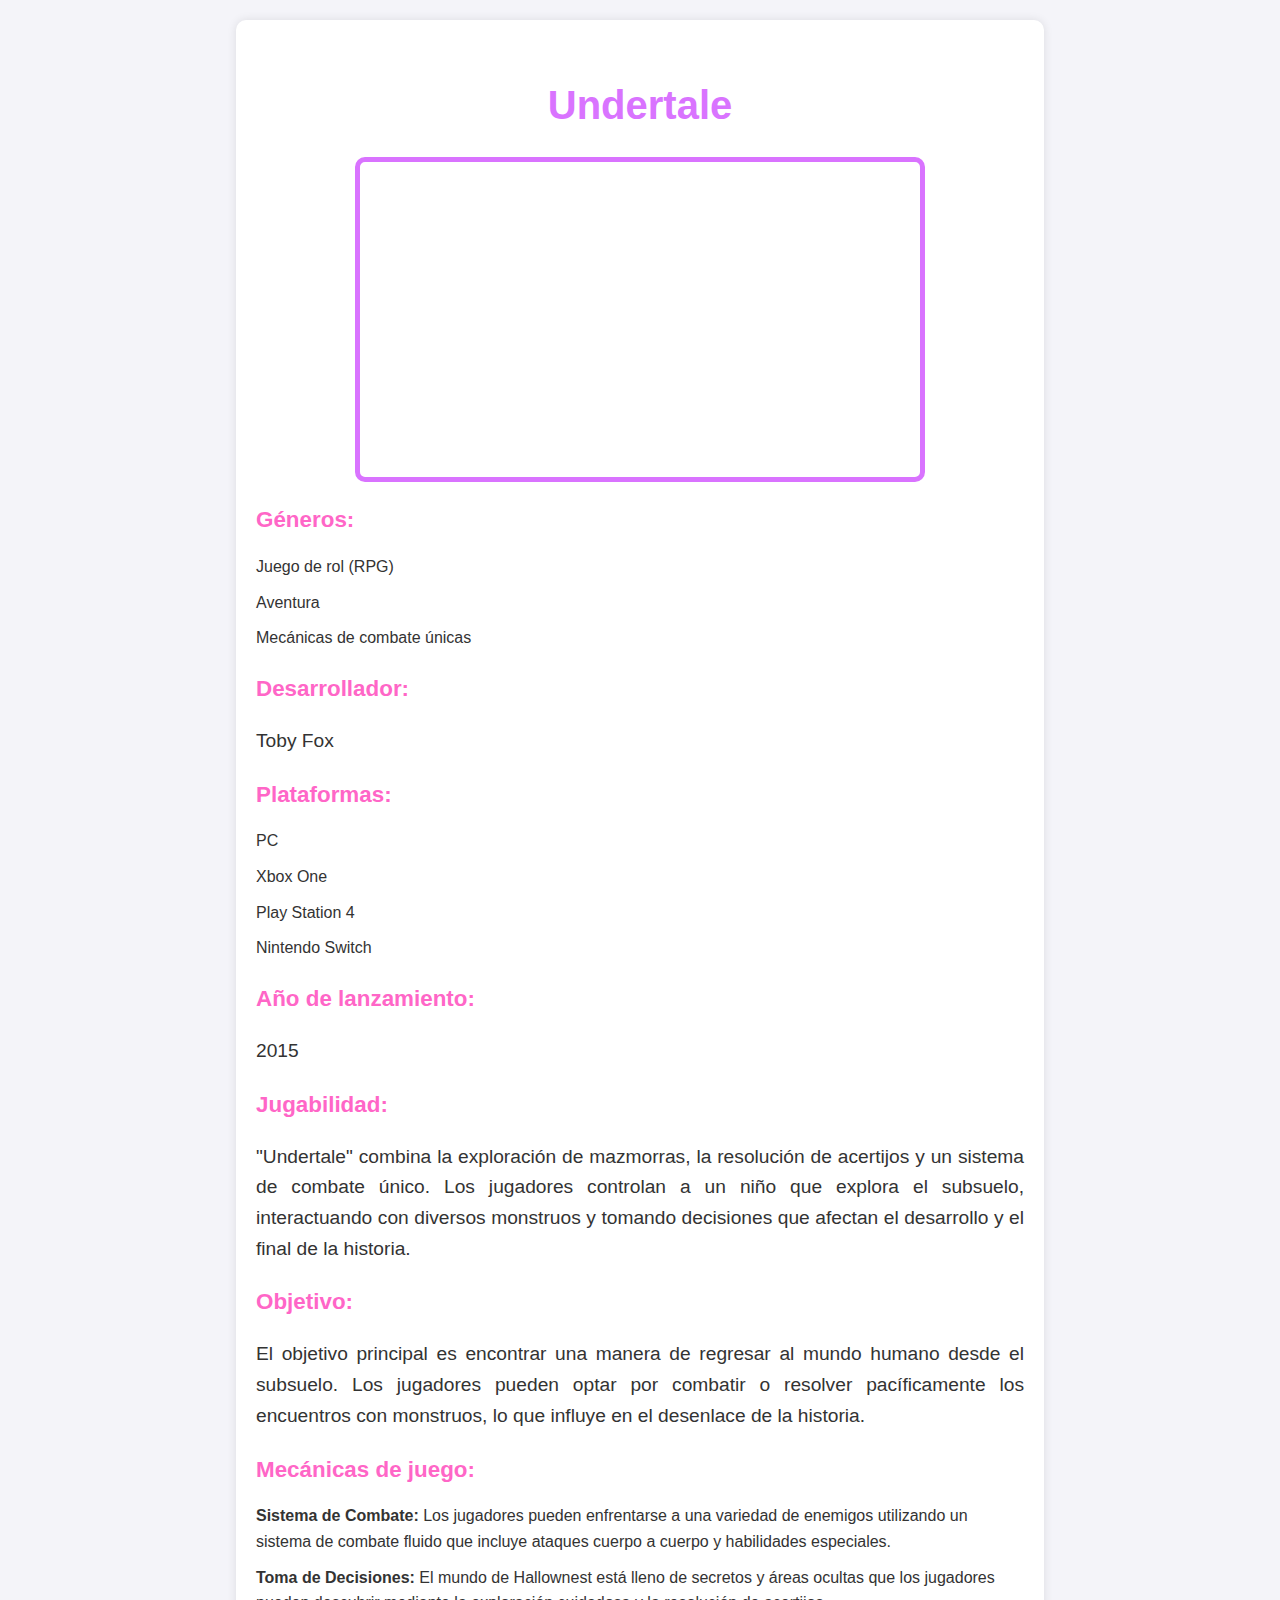
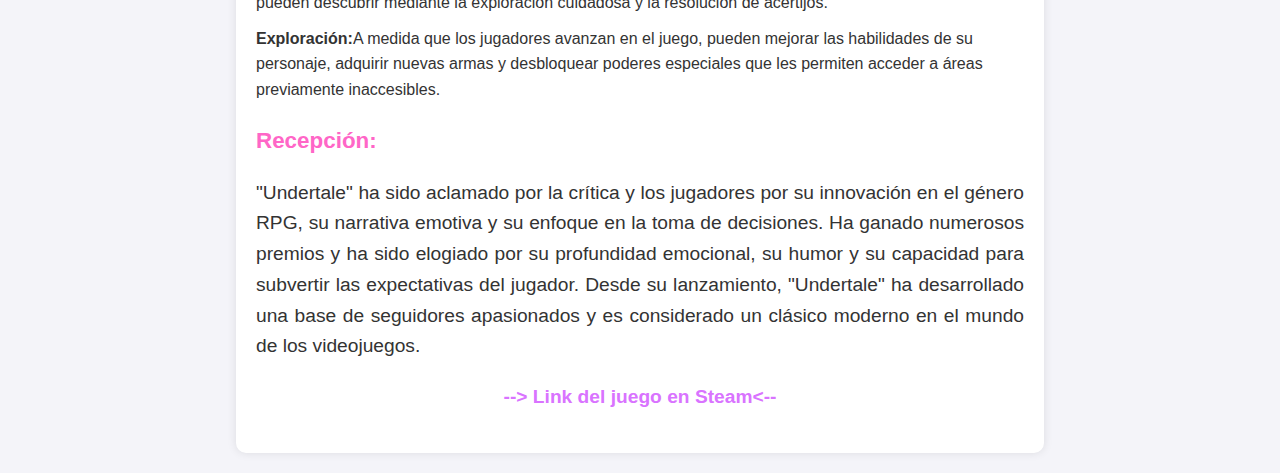
<file: FASE 2/MORTADELA.html>
<!DOCTYPE html>
<html lang="es">
<head>
    <meta charset="UTF-8">
    <meta name="viewport" content="width=device-width, initial-scale=1.0">
    <title>UnderGOD</title>
    <style>
        body {
            font-family: Arial, sans-serif;
            background-color: #f4f4f9;
            color: #333;
            line-height: 1.6;
            margin: 0;
            padding: 0;
            display: flex;
            justify-content: center;
        }
        .container {
            width: 60%;
            margin: 20px;
            padding: 20px;
            background-color: #fff;
            box-shadow: 0 0 10px rgba(0, 0, 0, 0.1);
            border-radius: 10px;
        }
        h2 {
            text-align: center;
            color: #D973FF;
            font-size: 2.5em;
            margin-bottom: 20px;
        }
        p {
            font-size: 1.2em;
            text-align: justify;
        }
        .section {
            margin-bottom: 20px;
        }
        .section-title {
            font-weight: bold;
            font-size: 1.4em;
            margin-bottom: 10px;
            color: #FF66C7;
        }
        .section ul {
            list-style-type: none;
            padding: 0;
        }
        .section ul li {
            margin-bottom: 10px;
        }
        .centered {
            text-align: center;
            margin-bottom: 20px;
        }
        .centered a {
            color: #D973FF;
            text-decoration: none;
            font-weight: bold;
            font-size: 1.2em;
        }
        .centered a:hover {
            text-decoration: underline;
        }
        iframe {
            display: block;
            margin: 0 auto 20px;
            border: 5px solid #D973FF;
            border-radius: 10px;
        }
    </style>
 <link rel="shortcut icon" type="image/x-icon" href="Iconos/sansin.ico">
</head>
<body>
    <div class="container">
        <h2>Undertale</h2>
        
        <div class="centered">
            <iframe width="560" height="315" src="https://www.youtube.com/embed/1Hojv0m3TqA?si=Md8mCFsXE3z8TsqI" allowfullscreen></iframe>
        </div>
        
        <div class="section">
            <div class="section-title">Géneros:</div>
            <ul>
                <li>Juego de rol (RPG)</li>
                <li>Aventura</li>
		<li>Mecánicas de combate únicas</li>
            </ul>
        </div>
        
        <div class="section">
            <div class="section-title">Desarrollador:</div>
            <p>Toby Fox</p>
        </div>
        
        <div class="section">
            <div class="section-title">Plataformas:</div>
            <ul>
                <li>PC</li>
                <li>Xbox One</li>
		<li>Play Station 4</li>
		<li>Nintendo Switch</li>
            </ul>
        </div>
        
        <div class="section">
            <div class="section-title">Año de lanzamiento:</div>
            <p>2015</p>
        </div>
        
        <div class="section">
            <div class="section-title">Jugabilidad:</div>
            <p>"Undertale" combina la exploración de mazmorras, la resolución de acertijos y un sistema de combate único. Los jugadores controlan a un niño que explora el subsuelo, interactuando con diversos monstruos y tomando decisiones que afectan el desarrollo y el final de la historia.</p>
        </div>
        
        <div class="section">
            <div class="section-title">Objetivo:</div>
            <p>El objetivo principal es encontrar una manera de regresar al mundo humano desde el subsuelo. Los jugadores pueden optar por combatir o resolver pacíficamente los encuentros con monstruos, lo que influye en el desenlace de la historia.</p>
        </div>
        
        <div class="section">
            <div class="section-title">Mecánicas de juego:</div>
            <ul>
                <li><strong>Sistema de Combate:</strong> Los jugadores pueden enfrentarse a una variedad de enemigos utilizando un sistema de combate fluido que incluye ataques cuerpo a cuerpo y habilidades especiales. </li>
                <li><strong>Toma de Decisiones:</strong>  El mundo de Hallownest está lleno de secretos y áreas ocultas que los jugadores pueden descubrir mediante la exploración cuidadosa y la resolución de acertijos.</li>
                <li><strong>Exploración:</strong>A medida que los jugadores avanzan en el juego, pueden mejorar las habilidades de su personaje, adquirir nuevas armas y desbloquear poderes especiales que les permiten acceder a áreas previamente inaccesibles. </li>
	</ul>
        </div>
        
        <div class="section">
            <div class="section-title">Recepción:</div>
            <p>"Undertale" ha sido aclamado por la crítica y los jugadores por su innovación en el género RPG, su narrativa emotiva y su enfoque en la toma de decisiones. Ha ganado numerosos premios y ha sido elogiado por su profundidad emocional, su humor y su capacidad para subvertir las expectativas del jugador. Desde su lanzamiento, "Undertale" ha desarrollado una base de seguidores apasionados y es considerado un clásico moderno en el mundo de los videojuegos.</p>
        </div>
        
        <div class="centered">
            <a target="_blank" href="https://store.steampowered.com/app/391540/Undertale/">--> Link del juego en Steam<--</a>
        </div>
    </div>
</body>
</html>
</file>
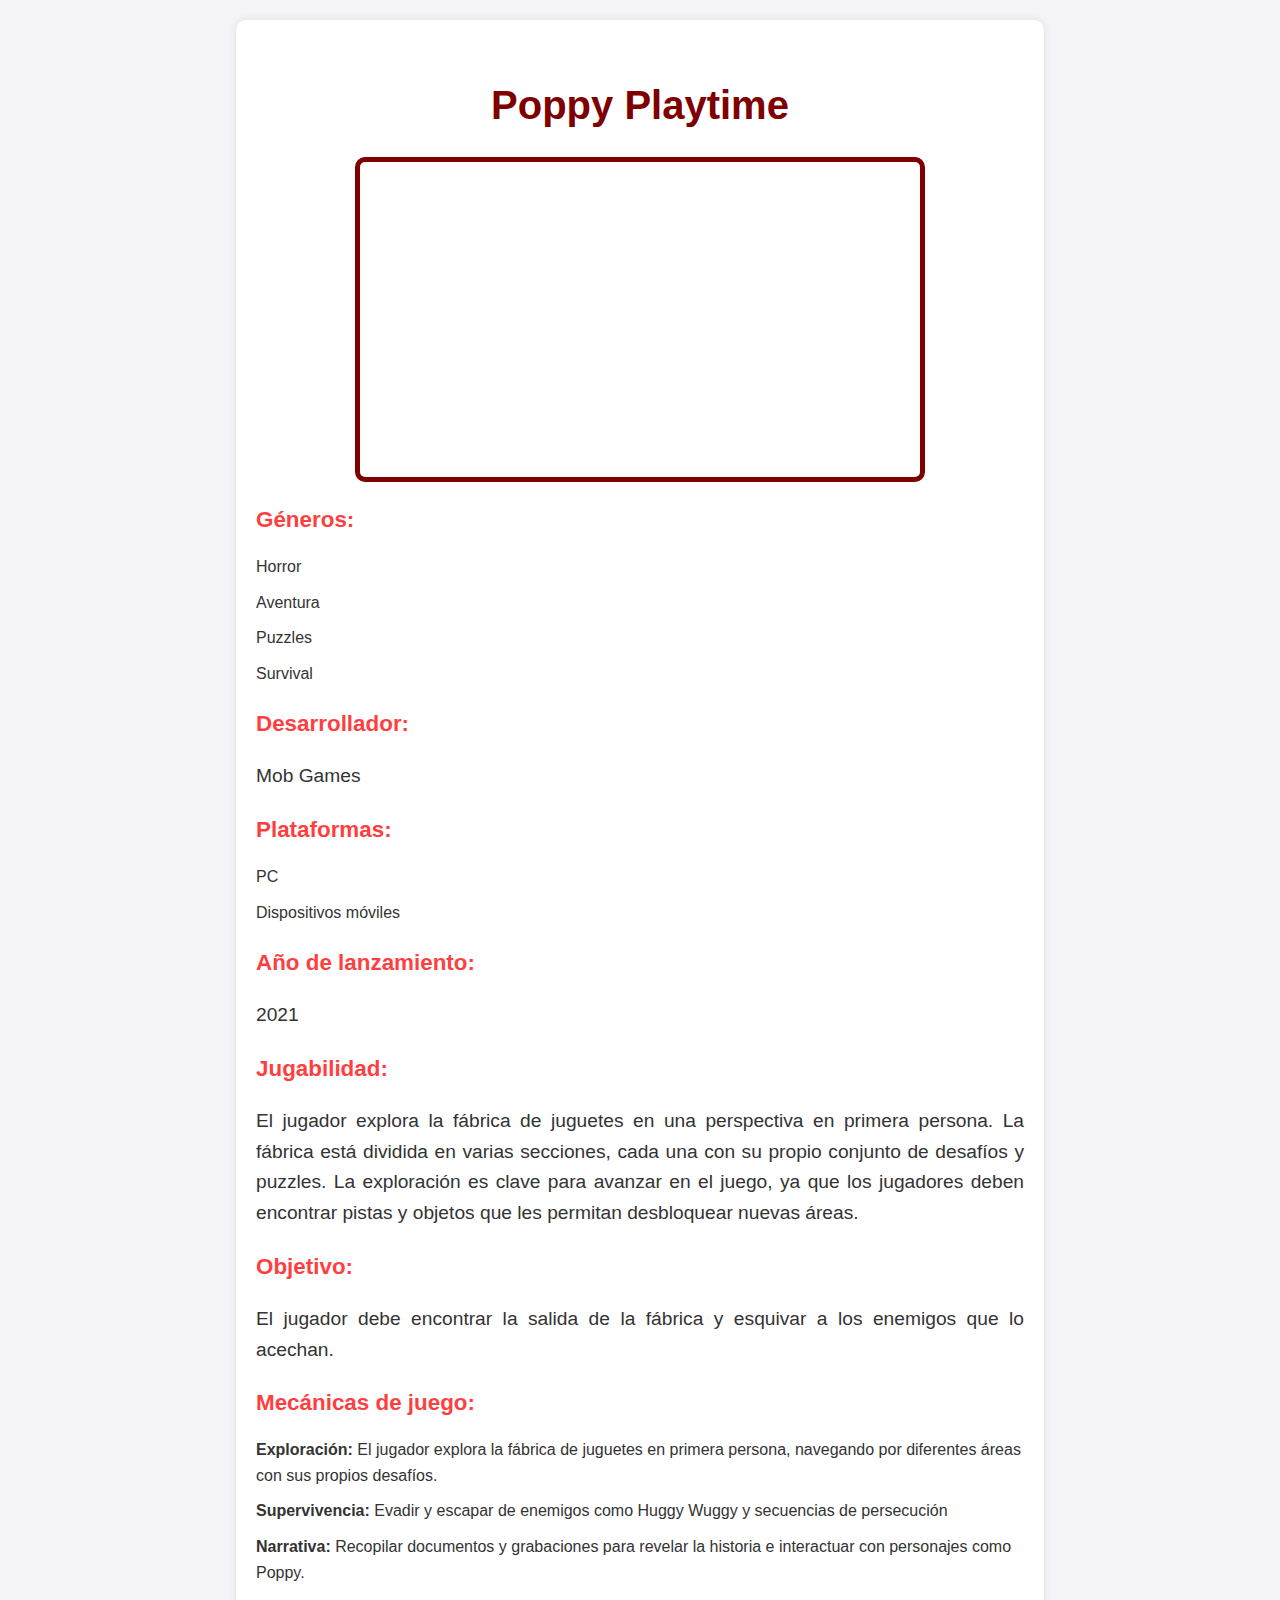
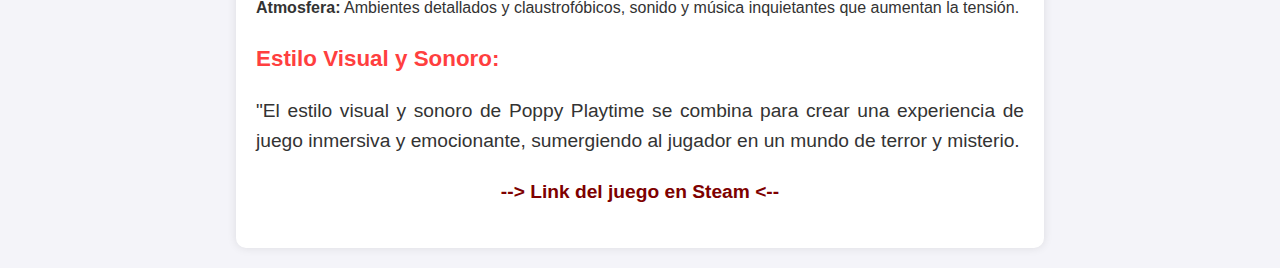
<file: FASE 2/rapdehuggywuggy.html>
<!DOCTYPE html>
<html lang="es">
<head>
    <meta charset="UTF-8">
    <meta name="viewport" content="width=device-width, initial-scale=1.0">
    <title>Poppy Playtime</title>
    <style>
        body {
            font-family: Arial, sans-serif;
            background-color: #f4f4f9;
            color: #333;
            line-height: 1.6;
            margin: 0;
            padding: 0;
            display: flex;
            justify-content: center;
        }
        .container {
            width: 60%;
            margin: 20px;
            padding: 20px;
            background-color: #fff;
            box-shadow: 0 0 10px rgba(0, 0, 0, 0.1);
            border-radius: 10px;
        }
        h2 {
            text-align: center;
            color: #7E0000;
            font-size: 2.5em;
            margin-bottom: 20px;
        }
        p {
            font-size: 1.2em;
            text-align: justify;
        }
        .section {
            margin-bottom: 20px;
        }
        .section-title {
            font-weight: bold;
            font-size: 1.4em;
            margin-bottom: 10px;
            color: #FF3F3F;
        }
        .section ul {
            list-style-type: none;
            padding: 0;
        }
        .section ul li {
            margin-bottom: 10px;
        }
        .centered {
            text-align: center;
            margin-bottom: 20px;
        }
        .centered a {
            color: #7E0000;
            text-decoration: none;
            font-weight: bold;
            font-size: 1.2em;
        }
        .centered a:hover {
            text-decoration: underline;
        }
        iframe {
            display: block;
            margin: 0 auto 20px;
            border: 5px solid #7E0000;
            border-radius: 10px;
        }
    </style>
 <link rel="shortcut icon" type="image/x-icon" href="Iconos/wuggyhuggy.ico">
</head>
<body>
    <div class="container">
        <h2>Poppy Playtime</h2>
        
        <div class="centered">
            <iframe width="560" height="315" src="https://www.youtube.com/embed/xMQm8ubM-Cw?si=BNyN4REWpucYaLUl" allowfullscreen></iframe>
        </div>
        
        <div class="section">
            <div class="section-title">Géneros:</div>
            <ul>
                <li>Horror</li>
                <li>Aventura</li>
		<li>Puzzles</li>
		<li>Survival</li>
            </ul>
        </div>
        
        <div class="section">
            <div class="section-title">Desarrollador:</div>
            <p>Mob Games</p>
        </div>
        
        <div class="section">
            <div class="section-title">Plataformas:</div>
            <ul>
                <li>PC</li>
                <li>Dispositivos móviles</li>
            </ul>
        </div>
        
        <div class="section">
            <div class="section-title">Año de lanzamiento:</div>
            <p>2021</p>
        </div>
        
        <div class="section">
            <div class="section-title">Jugabilidad:</div>
            <p>El jugador explora la fábrica de juguetes en una perspectiva en primera persona. La fábrica está dividida en varias secciones, cada una con su propio conjunto de desafíos y puzzles. La exploración es clave para avanzar en el juego, ya que los jugadores deben encontrar pistas y objetos que les permitan desbloquear nuevas áreas.</p>
        </div>
        
        <div class="section">
            <div class="section-title">Objetivo:</div>
            <p>El jugador debe encontrar la salida de la fábrica y esquivar a los enemigos que lo acechan.</p>
        </div>
        
        <div class="section">
            <div class="section-title">Mecánicas de juego:</div>
            <ul>
                <li><strong>Exploración:</strong> El jugador explora la fábrica de juguetes en primera persona, navegando por diferentes áreas con sus propios desafíos.</li>
                <li><strong>Supervivencia:</strong> Evadir y escapar de enemigos como Huggy Wuggy y secuencias de persecución</li>
                <li><strong>Narrativa:</strong> Recopilar documentos y grabaciones para revelar la historia e interactuar con personajes como Poppy.</li>
		<li><strong>Atmosfera:</strong> Ambientes detallados y claustrofóbicos, sonido y música inquietantes que aumentan la tensión.</li>
            </ul>
        </div>
        
        <div class="section">
            <div class="section-title">Estilo Visual y Sonoro:</div>
            <p>"El estilo visual y sonoro de Poppy Playtime se combina para crear una experiencia de juego inmersiva y emocionante, sumergiendo al jugador en un mundo de terror y misterio.</p>
        </div>
        
        <div class="centered">
            <a target="_blank" href="https://store.steampowered.com/app/1721470/Poppy_Playtime/">--> Link del juego en Steam <--</a>
        </div>
    </div>
</body>
</html>
</file>
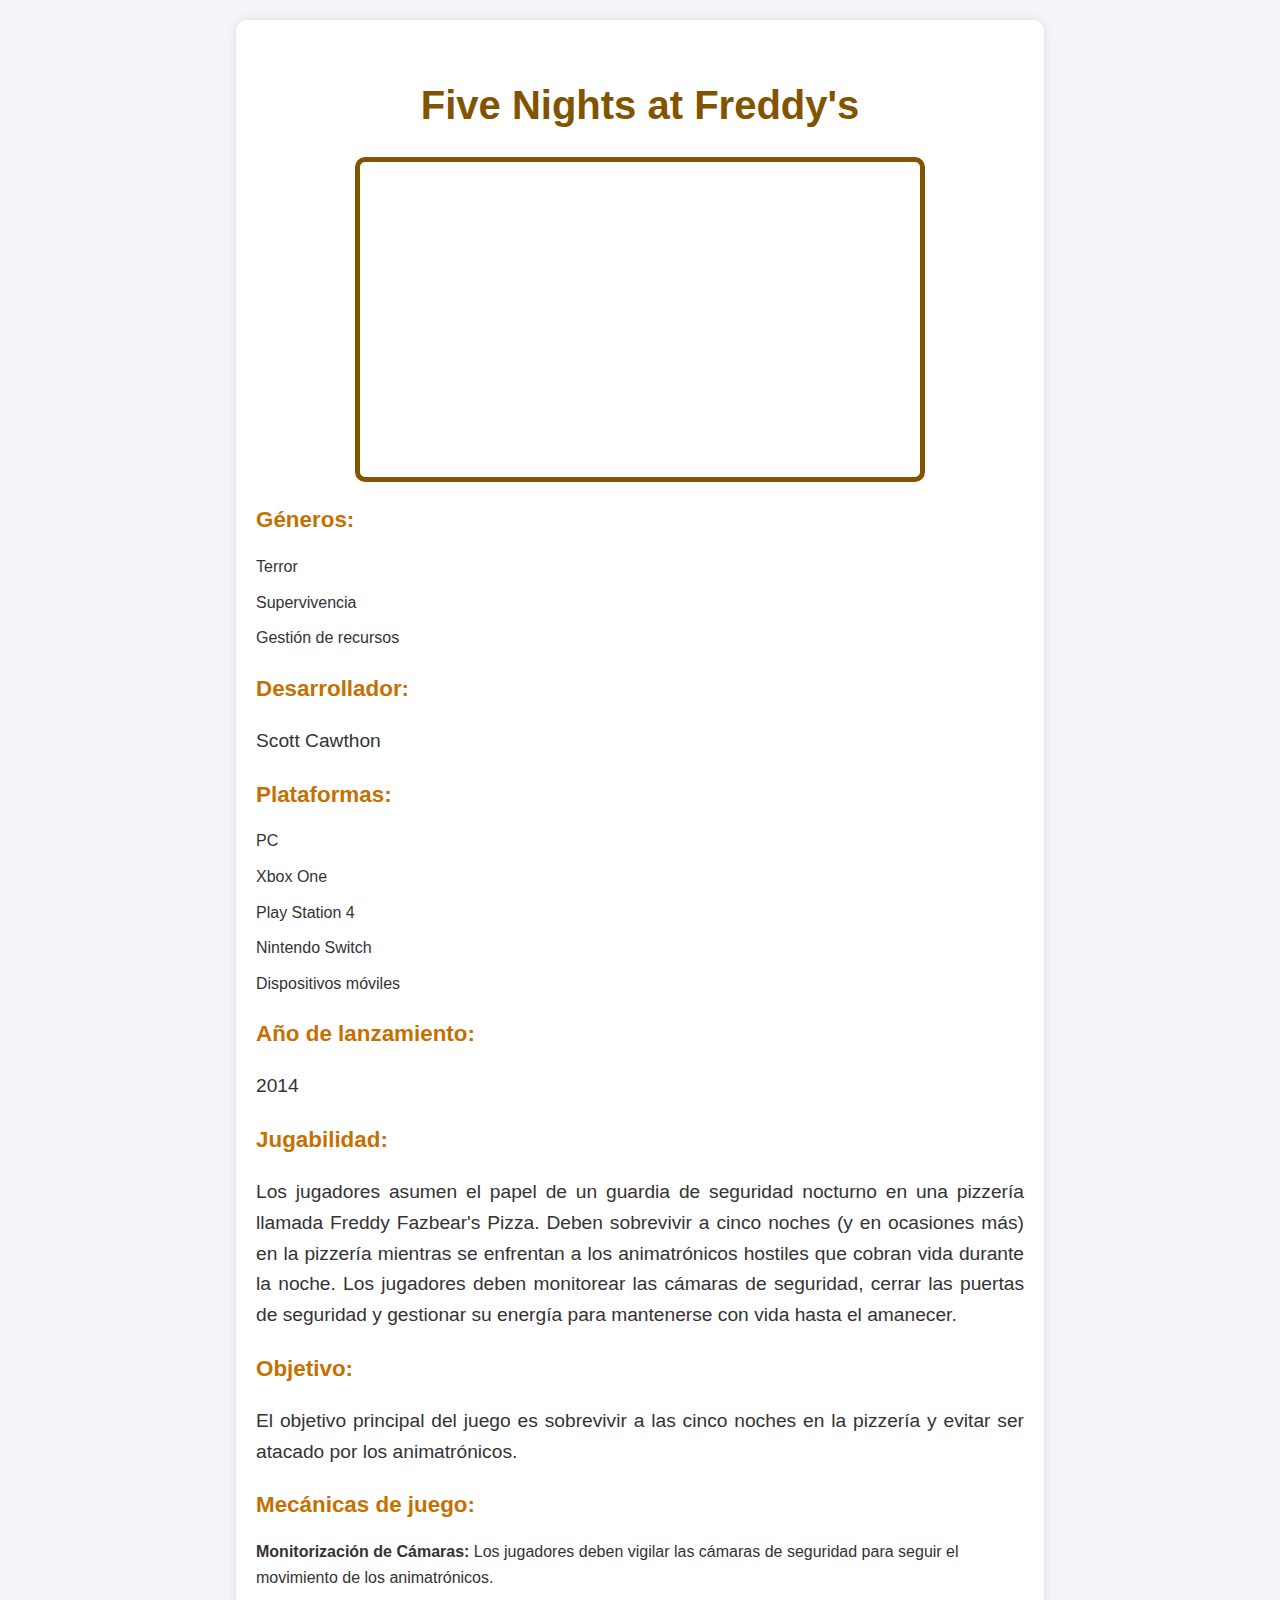
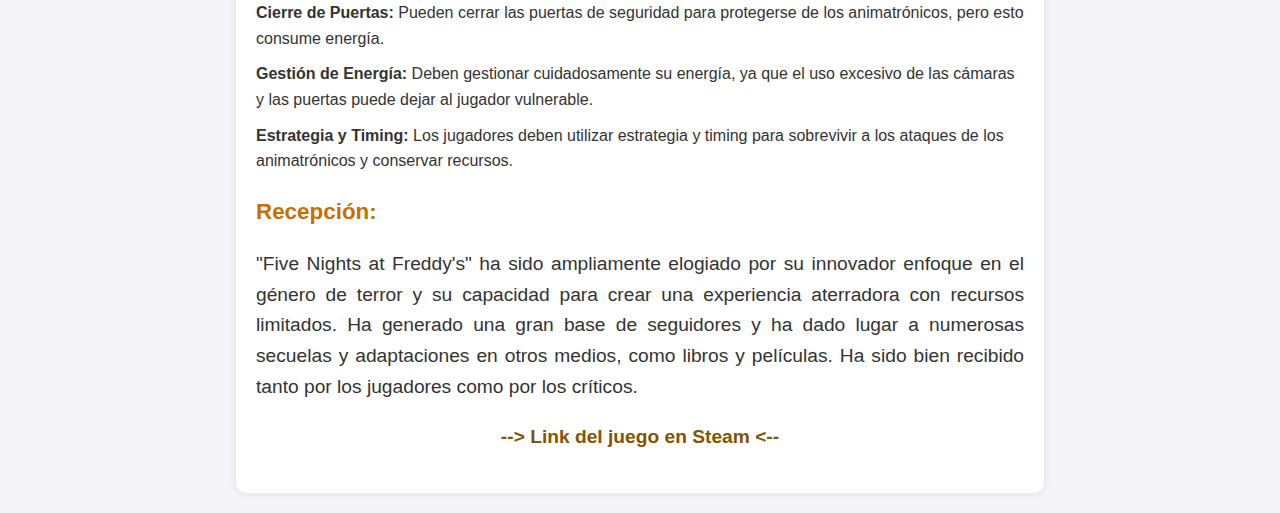
<file: FASE 2/Rigofredo.html>
<!DOCTYPE html>
<html lang="es">
<head>
    <meta charset="UTF-8">
    <meta name="viewport" content="width=device-width, initial-scale=1.0">
    <title>Five Nights at Freddy's</title>
    <style>
        body {
            font-family: Arial, sans-serif;
            background-color: #f4f4f9;
            color: #333;
            line-height: 1.6;
            margin: 0;
            padding: 0;
            display: flex;
            justify-content: center;
        }
        .container {
            width: 60%;
            margin: 20px;
            padding: 20px;
            background-color: #fff;
            box-shadow: 0 0 10px rgba(0, 0, 0, 0.1);
            border-radius: 10px;
        }
        h2 {
            text-align: center;
            color: #835400;
            font-size: 2.5em;
            margin-bottom: 20px;
        }
        p {
            font-size: 1.2em;
            text-align: justify;
        }
        .section {
            margin-bottom: 20px;
        }
        .section-title {
            font-weight: bold;
            font-size: 1.4em;
            margin-bottom: 10px;
            color: #C67002;
        }
        .section ul {
            list-style-type: none;
            padding: 0;
        }
        .section ul li {
            margin-bottom: 10px;
        }
        .centered {
            text-align: center;
            margin-bottom: 20px;
        }
        .centered a {
            color: #835400;
            text-decoration: none;
            font-weight: bold;
            font-size: 1.2em;
        }
        .centered a:hover {
            text-decoration: underline;
        }
        iframe {
            display: block;
            margin: 0 auto 20px;
            border: 5px solid #835400;
            border-radius: 10px;
        }
    </style>
 <link rel="shortcut icon" type="image/x-icon" href="Iconos/alfredo.ico">
</head>
<body>
    <div class="container">
        <h2>Five Nights at Freddy's</h2>
        
        <div class="centered">
            <iframe width="560" height="315" src="https://www.youtube.com/embed/Ws-yd9YPfdE?si=qOVGTfFX1gn8Jrnp" allowfullscreen></iframe>
        </div>
        
        <div class="section">
            <div class="section-title">Géneros:</div>
            <ul>
                <li>Terror</li>
                <li>Supervivencia</li>
		<li>Gestión de recursos</li>
            </ul>
        </div>
        
        <div class="section">
            <div class="section-title">Desarrollador:</div>
            <p>Scott Cawthon</p>
        </div>
        
        <div class="section">
            <div class="section-title">Plataformas:</div>
            <ul>
                <li>PC</li>
                <li>Xbox One</li>
		<li>Play Station 4</li>
		<li>Nintendo Switch</li>
		<li>Dispositivos móviles</li>
            </ul>
        </div>
        
        <div class="section">
            <div class="section-title">Año de lanzamiento:</div>
            <p>2014</p>
        </div>
        
        <div class="section">
            <div class="section-title">Jugabilidad:</div>
            <p>Los jugadores asumen el papel de un guardia de seguridad nocturno en una pizzería llamada Freddy Fazbear's Pizza. Deben sobrevivir a cinco noches (y en ocasiones más) en la pizzería mientras se enfrentan a los animatrónicos hostiles que cobran vida durante la noche. Los jugadores deben monitorear las cámaras de seguridad, cerrar las puertas de seguridad y gestionar su energía para mantenerse con vida hasta el amanecer.</p>
        </div>
        
        <div class="section">
            <div class="section-title">Objetivo:</div>
            <p>El objetivo principal del juego es sobrevivir a las cinco noches en la pizzería y evitar ser atacado por los animatrónicos.</p>
        </div>
        
        <div class="section">
            <div class="section-title">Mecánicas de juego:</div>
            <ul>
                <li><strong>Monitorización de Cámaras:</strong> Los jugadores deben vigilar las cámaras de seguridad para seguir el movimiento de los animatrónicos. </li>
                <li><strong>Cierre de Puertas:</strong> Pueden cerrar las puertas de seguridad para protegerse de los animatrónicos, pero esto consume energía.</li>
                <li><strong>Gestión de Energía:</strong> Deben gestionar cuidadosamente su energía, ya que el uso excesivo de las cámaras y las puertas puede dejar al jugador vulnerable.</li>
		<li><strong>Estrategia y Timing:</strong> Los jugadores deben utilizar estrategia y timing para sobrevivir a los ataques de los animatrónicos y conservar recursos.</li>
            </ul>
        </div>
        
        <div class="section">
            <div class="section-title">Recepción:</div>
            <p>"Five Nights at Freddy's" ha sido ampliamente elogiado por su innovador enfoque en el género de terror y su capacidad para crear una experiencia aterradora con recursos limitados. Ha generado una gran base de seguidores y ha dado lugar a numerosas secuelas y adaptaciones en otros medios, como libros y películas. Ha sido bien recibido tanto por los jugadores como por los críticos.</p>
        </div>
        
        <div class="centered">
            <a target="_blank" href="https://store.steampowered.com/app/319510/Five_Nights_at_Freddys/">--> Link del juego en Steam <--</a>
        </div>
    </div>
</body>
</html>
</file>
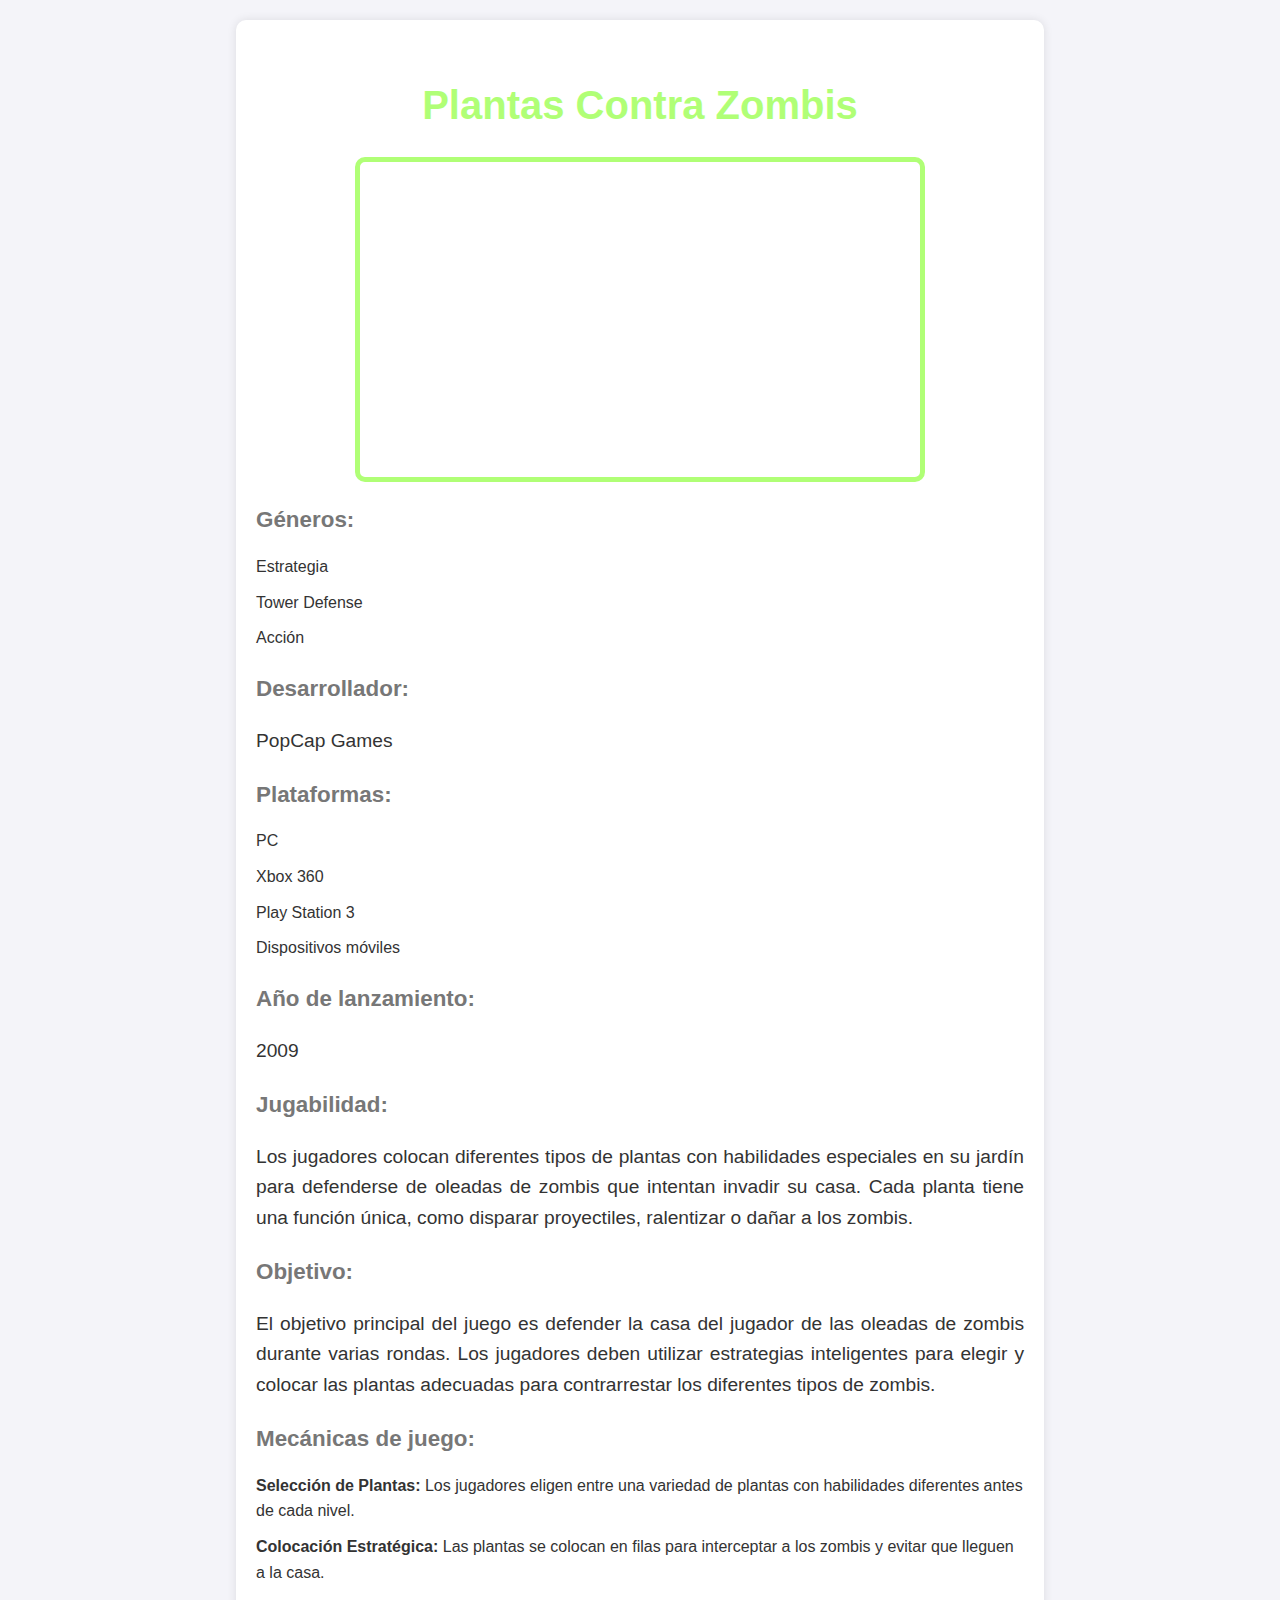
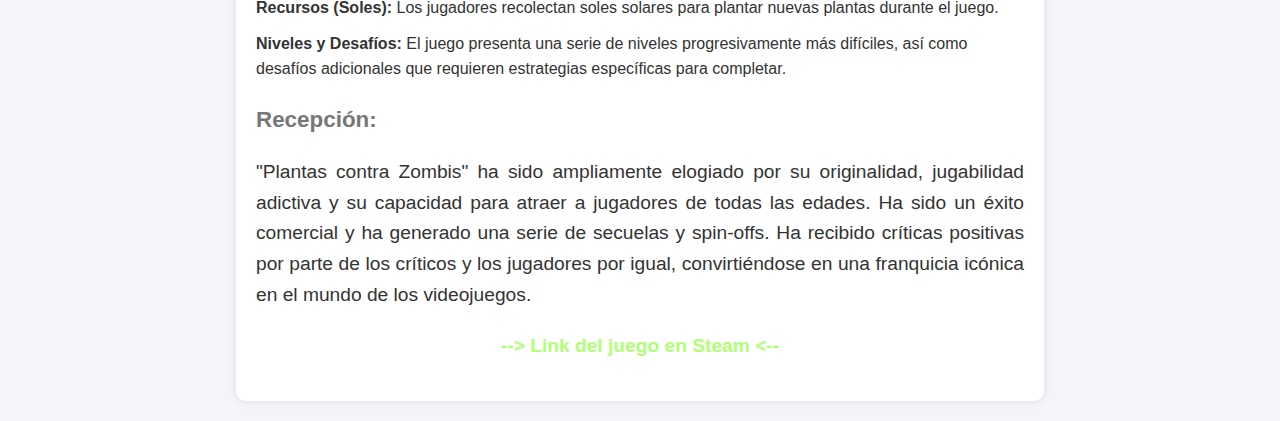
<file: FASE 2/wabowebi.html>
<!DOCTYPE html>
<html lang="es">
<head>
    <meta charset="UTF-8">
    <meta name="viewport" content="width=device-width, initial-scale=1.0">
    <title>Plantas Contra Zombis</title>
    <style>
        body {
            font-family: Arial, sans-serif;
            background-color: #f4f4f9;
            color: #333;
            line-height: 1.6;
            margin: 0;
            padding: 0;
            display: flex;
            justify-content: center;
        }
        .container {
            width: 60%;
            margin: 20px;
            padding: 20px;
            background-color: #fff;
            box-shadow: 0 0 10px rgba(0, 0, 0, 0.1);
            border-radius: 10px;
        }
        h2 {
            text-align: center;
            color: #B0FF76;
            font-size: 2.5em;
            margin-bottom: 20px;
        }
        p {
            font-size: 1.2em;
            text-align: justify;
        }
        .section {
            margin-bottom: 20px;
        }
        .section-title {
            font-weight: bold;
            font-size: 1.4em;
            margin-bottom: 10px;
            color: #777777;
        }
        .section ul {
            list-style-type: none;
            padding: 0;
        }
        .section ul li {
            margin-bottom: 10px;
        }
        .centered {
            text-align: center;
            margin-bottom: 20px;
        }
        .centered a {
            color: #B0FF76;
            text-decoration: none;
            font-weight: bold;
            font-size: 1.2em;
        }
        .centered a:hover {
            text-decoration: underline;
        }
        iframe {
            display: block;
            margin: 0 auto 20px;
            border: 5px solid #B0FF76;
            border-radius: 10px;
        }
    </style>
 <link rel="shortcut icon" type="image/x-icon" href="Iconos/pvz.ico">
</head>
<body>
    <div class="container">
        <h2>Plantas Contra Zombis</h2>
        
        <div class="centered">
            <iframe width="560" height="315" src="https://www.youtube.com/embed/CHAbHz8iYHc?si=XPWv4eop-V4SJ5po" allowfullscreen></iframe>
        </div>
        
        <div class="section">
            <div class="section-title">Géneros:</div>
            <ul>
                <li>Estrategia</li>
                <li>Tower Defense</li>
		<li>Acción</li>
            </ul>
        </div>
        
        <div class="section">
            <div class="section-title">Desarrollador:</div>
            <p>PopCap Games</p>
        </div>
        
        <div class="section">
            <div class="section-title">Plataformas:</div>
            <ul>
                <li>PC</li>
                <li>Xbox 360</li>
		<li>Play Station 3</li>
		<li>Dispositivos móviles</li>
            </ul>
        </div>
        
        <div class="section">
            <div class="section-title">Año de lanzamiento:</div>
            <p>2009</p>
        </div>
        
        <div class="section">
            <div class="section-title">Jugabilidad:</div>
            <p>Los jugadores colocan diferentes tipos de plantas con habilidades especiales en su jardín para defenderse de oleadas de zombis que intentan invadir su casa. Cada planta tiene una función única, como disparar proyectiles, ralentizar o dañar a los zombis.</p>
        </div>
        
        <div class="section">
            <div class="section-title">Objetivo:</div>
            <p>El objetivo principal del juego es defender la casa del jugador de las oleadas de zombis durante varias rondas. Los jugadores deben utilizar estrategias inteligentes para elegir y colocar las plantas adecuadas para contrarrestar los diferentes tipos de zombis.</p>
        </div>
        
        <div class="section">
            <div class="section-title">Mecánicas de juego:</div>
            <ul>
                <li><strong>Selección de Plantas:</strong> Los jugadores eligen entre una variedad de plantas con habilidades diferentes antes de cada nivel. </li>
                <li><strong>Colocación Estratégica:</strong> Las plantas se colocan en filas para interceptar a los zombis y evitar que lleguen a la casa.</li>
                <li><strong>Recursos (Soles):</strong> Los jugadores recolectan soles solares para plantar nuevas plantas durante el juego.</li>
		<li><strong>Niveles y Desafíos:</strong> El juego presenta una serie de niveles progresivamente más difíciles, así como desafíos adicionales que requieren estrategias específicas para completar.</li>
            </ul>
        </div>
        
        <div class="section">
            <div class="section-title">Recepción:</div>
            <p>"Plantas contra Zombis" ha sido ampliamente elogiado por su originalidad, jugabilidad adictiva y su capacidad para atraer a jugadores de todas las edades. Ha sido un éxito comercial y ha generado una serie de secuelas y spin-offs. Ha recibido críticas positivas por parte de los críticos y los jugadores por igual, convirtiéndose en una franquicia icónica en el mundo de los videojuegos.</p>
        </div>
        
        <div class="centered">
            <a target="_blank" href="https://store.steampowered.com/app/3590/Plants_vs_Zombies_GOTY_Edition/">--> Link del juego en Steam <--</a>
        </div>
    </div>
</body>
</html>
</file>
